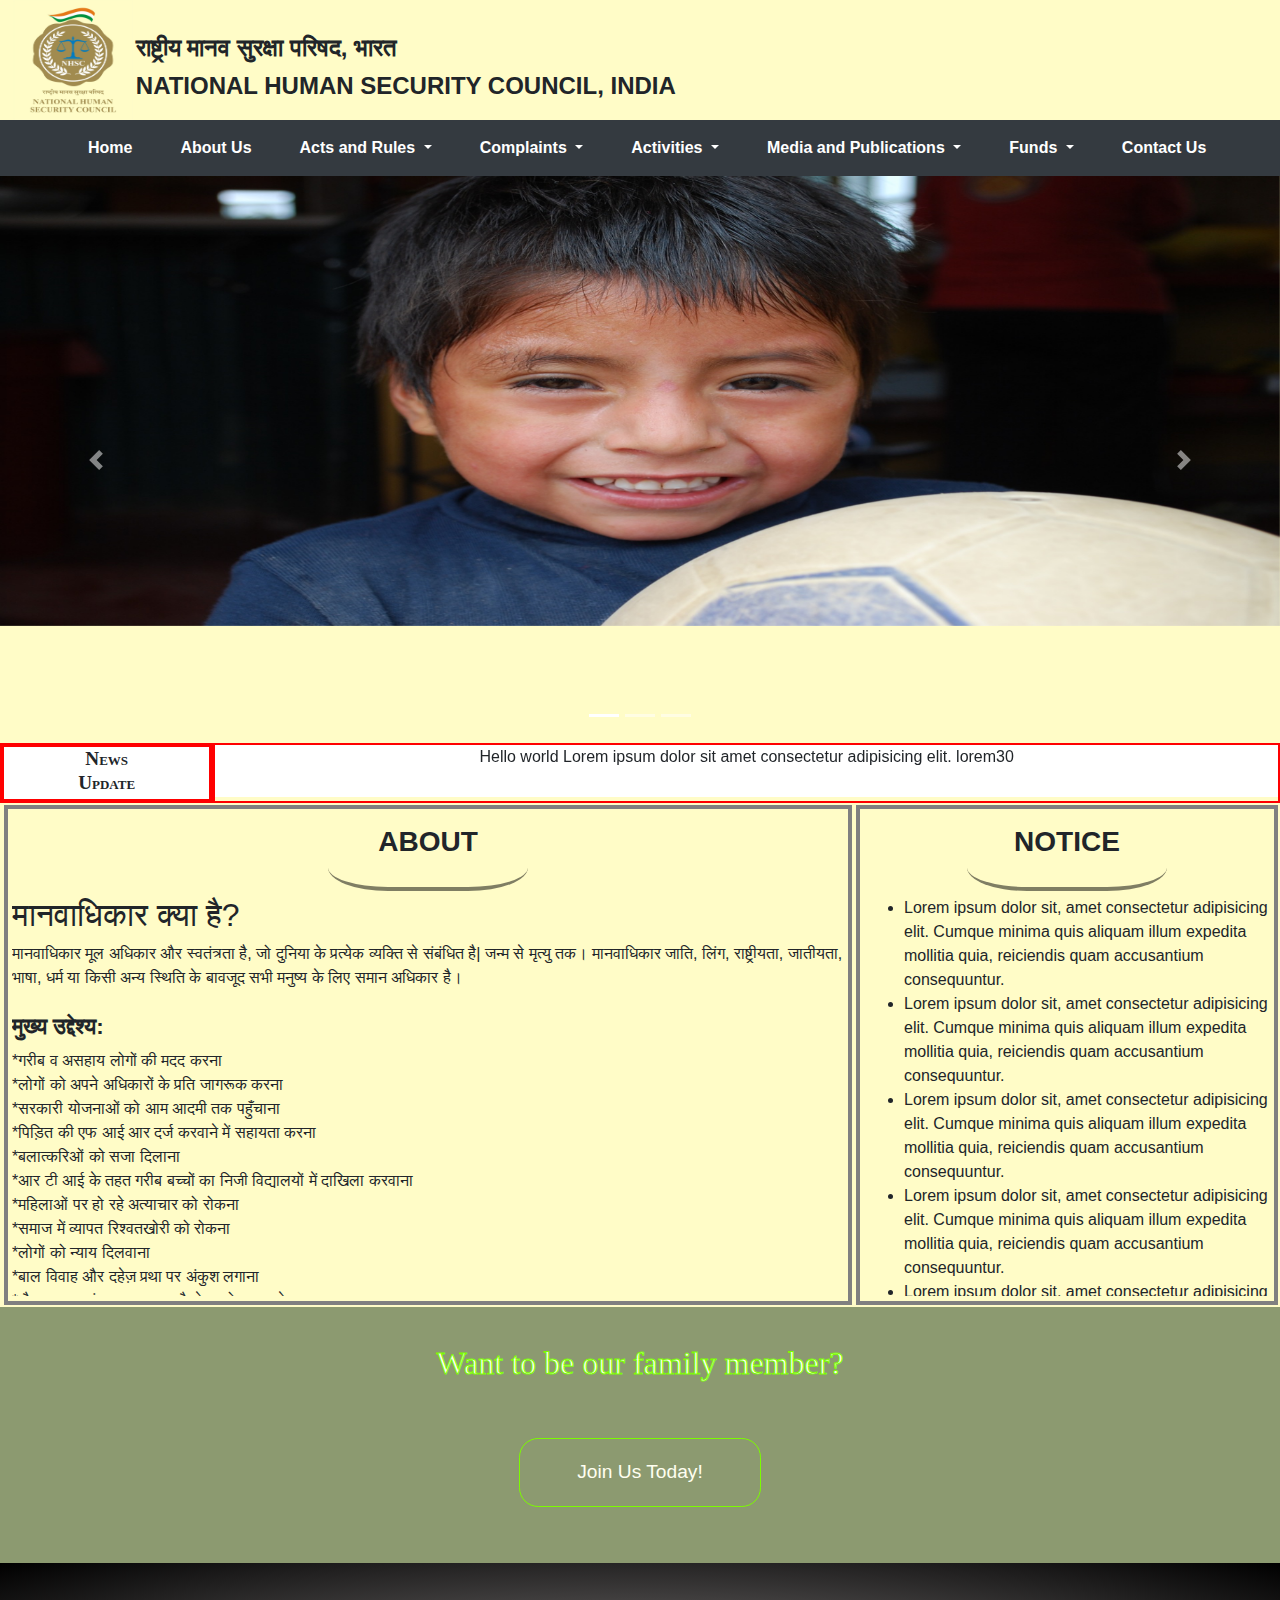
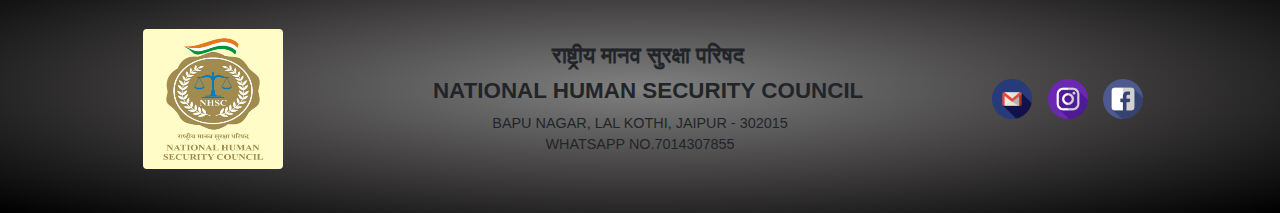
<file: index.html>
<html lang="en">
<head>
    <meta charset="UTF-8">
    <meta name="viewport" content="width=device-width, initial-scale=1.0">
    <title>Home | NHSC</title>
    <link rel="icon" href="pics/logo.png" type="image/png">
    <link rel="stylesheet" href="style.css">
    <link rel="stylesheet" href="pages/HeadFoot.css">
    <link rel="stylesheet" href="https://use.fontawesome.com/releases/v5.5.0/css/all.css" integrity="sha384-B4dIYHKNBt8Bc12p+WXckhzcICo0wtJAoU8YZTY5qE0Id1GSseTk6S+L3BlXeVIU" crossorigin="anonymous">
    <link rel="stylesheet" href="https://stackpath.bootstrapcdn.com/bootstrap/4.4.1/css/bootstrap.min.css" integrity="sha384-Vkoo8x4CGsO3+Hhxv8T/Q5PaXtkKtu6ug5TOeNV6gBiFeWPGFN9MuhOf23Q9Ifjh" crossorigin="anonymous">
    <script src="https://ajax.googleapis.com/ajax/libs/jquery/2.1.3/jquery.min.js"></script>
  </head>
<body style="background-color: rgb(255,252,199)">
  <!-- Header Jumbotron -->
<header class="header">
  <div class="main-heading">
    <img src="./pics/logo.png" height="120px" width="120px" class="main-logo">
    <div class="text">
    <p>राष्ट्रीय मानव सुरक्षा परिषद, भारत</p>
    <p>NATIONAL HUMAN SECURITY COUNCIL, INDIA</p>
    </div>
    </div>
    <div class="side-logo">
    <!-- <img src="../pics/home.png" height="130px" width="150px"> -->
</div>
</header>

<!-- NAVBAR -->
<nav class="navbar navbar-expand-lg navbar-dark bg-dark">
  <!-- <a class="navbar-brand" href="#">NHSC</a> -->
  <!-- <script>
    $('.navbar').load('pages/Navbar.html')
  </script>-->
 <button class="navbar-toggler" type="button" data-toggle="collapse" data-target="#navbarSupportedContent" aria-controls="navbarSupportedContent" aria-expanded="false" aria-label="Toggle navigation">
    <span class="navbar-toggler-icon"></span>
  </button>

  <div class="collapse navbar-collapse" id="navbarSupportedContent">
    <ul style="margin-left: 2em;" class="navbar-nav mr-auto">
      <li class="nav-item active">
        <a class="nav-link" href="./index.html">Home <span class="sr-only">(current)</span></a>
      </li>
      <li class="nav-item">
        <a class="nav-link" href="#notice">About Us</a>
      </li>
      <li class="nav-item dropdown">
        <a class="nav-link dropdown-toggle" href="#" id="navbarDropdown" role="button" data-toggle="dropdown" aria-haspopup="true" aria-expanded="false">
          Acts and Rules
        </a>
        <div class="dropdown-menu" aria-labelledby="navbarDropdown">
          <a class="dropdown-item" href="./pages/human-act-1993.html">Basic Human Rights</a>
          <div class="dropdown-divider"></div>
          <a class="dropdown-item" href="./pages/Regulations.html">NHSC Regulations</a>
        </div>
      </li>
      <li class="nav-item dropdown">
        <a class="nav-link dropdown-toggle" href="#" id="navbarDropdown" role="button" data-toggle="dropdown" aria-haspopup="true" aria-expanded="false">
          Complaints
        </a>
        <div class="dropdown-menu" aria-labelledby="navbarDropdown">
          <a class="dropdown-item" href="./pages/OnlineComplaint.html">How to file an online complaint</a>
          <div class="dropdown-divider"></div>
          <a class="dropdown-item" href="./pages/ComplaintForm.html">File a Complaint</a>
        </div>
      </li>
      <li class="nav-item dropdown">
        <a class="nav-link dropdown-toggle" href="#" id="navbarDropdown" role="button" data-toggle="dropdown" aria-haspopup="true" aria-expanded="false">
          Activities
        </a>
        <div class="dropdown-menu" aria-labelledby="navbarDropdown">
          <a class="dropdown-item" href="./pages/RecentEvents.html">Recent Event</a>
          <div class="dropdown-divider"></div>
          <a class="dropdown-item" href="./pages/AnnualPlan.html">Annual Action Plan</a>
          <div class="dropdown-divider"></div>
          <a class="dropdown-item" href="./pages/Meetings.html">Meetings</a>
        </div>
      </li>
      <li class="nav-item dropdown">
        <a class="nav-link dropdown-toggle" href="#" id="navbarDropdown" role="button" data-toggle="dropdown" aria-haspopup="true" aria-expanded="false">
          Media and Publications
        </a>
        <div class="dropdown-menu" aria-labelledby="navbarDropdown">
          <a class="dropdown-item" href="./pages/AnnualReport.html">Annual Report</a>
          <div class="dropdown-divider"></div>
          <a class="dropdown-item" href="./pages/PressRelease.html">Press Release</a>
        </div>
      </li>
      <li class="nav-item dropdown">
        <a class="nav-link dropdown-toggle" href="#" id="navbarDropdown" role="button" data-toggle="dropdown" aria-haspopup="true" aria-expanded="false">
          Funds
        </a>
        <div class="dropdown-menu" aria-labelledby="navbarDropdown">
          <a class="dropdown-item" href="./pages/InternationalFunds.html">International Fund</a>
          <div class="dropdown-divider"></div>
          <a class="dropdown-item" href="./pages/NationalFunds.html">National Fund</a>
        </div>
      </li>
      <li class="nav-item">
        <a class="nav-link" href="pages/contact.html">Contact Us</a>
      </li>
    </ul>
  </div>
</nav>
<!-- Carousal -->
<div id="carouselExampleIndicators" class="carousel slide" data-ride="carousel" data-interval="2000">
  <ol class="carousel-indicators">
    <li data-target="#carouselExampleIndicators" data-slide-to="0" class="active"></li>
    <li data-target="#carouselExampleIndicators" data-slide-to="1"></li>
    <li data-target="#carouselExampleIndicators" data-slide-to="2"></li>
  </ol>
  <div class="carousel-inner carousel-img">
    <div class="carousel-item active">
      <img class="d-block w-100 img-height" src="pics/child.jpg" alt="First slide">
    </div>
    <div class="carousel-item">
      <img class="d-block w-100 img-height" src="pics/kid.jpg" alt="Second slide">
    </div>
    <div class="carousel-item">
      <img class="d-block w-100 img-height" src="pics/help.jpg" alt="Third slide">
    </div>
  </div>
  <a class="carousel-control-prev" href="#carouselExampleIndicators" role="button" data-slide="prev">
    <span class="carousel-control-prev-icon" aria-hidden="true"></span>
    <span class="sr-only">Previous</span>
  </a>
  <a class="carousel-control-next" href="#carouselExampleIndicators" role="button" data-slide="next">
    <span class="carousel-control-next-icon" aria-hidden="true"></span>
    <span class="sr-only">Next</span>
  </a>
</div>

<!-- News Carasoul -->
<div class="row row-news no-gutters">
  <div class="col-2">
      <p class="news-brand">News<br>Update</p>
  </div>
  <div class="col-10">
      <div id="carouselExampleControls" class="carousel slide" data-ride="carousel">
          <div class="carousel-inner">
            <div class="carousel-item active">
              <p class="news-content">Hello world Lorem ipsum dolor sit amet consectetur adipisicing elit. lorem30</p>
            </div>
            <div class="carousel-item">
              <p class="news-content">Hello world</p>
            </div>
            <div class="carousel-item">
              <p class="news-content">Hello world</p>
            </div>
          </div>
          <a class="carousel-control-prev control-css" href="#carouselExampleControls" role="button" data-slide="prev">
            <span class="carousel-control-prev-icon" aria-hidden="true"></span>
            <span class="sr-only">Previous</span>
          </a>
          <a class="carousel-control-next control-css" href="#carouselExampleControls" role="button" data-slide="next">
            <span class="carousel-control-next-icon" aria-hidden="true"></span>
            <span class="sr-only">Next</span>
          </a>
        </div>
  </div>
</div>
<!-- NOTICE -->

<div class="wrapper">
  <div id="notice" class="notice borderBox"><h1 class="h-curve" style="width:200px;">about</h1><div class="scrollable"> <h2>मानवाधिकार क्या है?</h2>
    मानवाधिकार मूल अधिकार और स्वतंत्रता है, जो दुनिया के प्रत्येक व्यक्ति से संबंधित है|
    जन्म से मृत्यु तक।
    मानवाधिकार जाति, लिंग, राष्ट्रीयता, जातीयता, भाषा, धर्म या किसी अन्य स्थिति के बावजूद सभी मनुष्य के लिए समान अधिकार है।
    <br><br><h3 style="font-weight: bolder; margin-left: 0em">मुख्य उद्देश्य:</h3>
    *गरीब व असहाय लोगों की मदद करना<br>
    *लोगों को अपने अधिकारों के प्रति जागरूक करना<br>
    *सरकारी योजनाओं को आम आदमी तक पहुँचाना<br>
    *पिड़ित की एफ आई आर दर्ज करवाने में सहायता करना<br>
    *बलात्करिओं को सजा दिलाना<br>
    *आर टी आई के तहत गरीब बच्चों का निजी विद्यालयों में दाखिला करवाना<br>
    *महिलाओं पर हो रहे अत्याचार को रोकना<br>
    *समाज में व्यापत रिश्वतखोरी को रोकना<br>
    *लोगों को न्याय दिलवाना<br>
    *बाल विवाह और दहेज़ प्रथा पर अंकुश लगाना<br>
    *गौ हत्या पर अंकुश लगाना व गौ सेवा को बढ़ावा देना<br>
    *यातायात नियमों की पालना करना व लोगों को समझाना<br></div></div>
  <div class="notice borderBox"><h1 class="h-curve" style="width:200px;">notice</h1><div class="scrollable">
    <ul class="fa-ul">
      <li><span class="fa-li"><i class="far fa-hand-point-right fa-lg"></i></span>Lorem ipsum dolor sit, amet consectetur adipisicing elit. Cumque minima quis aliquam illum expedita mollitia quia, reiciendis quam accusantium consequuntur.</li>
      <li><span class="fa-li"><i class="far fa-hand-point-right fa-lg"></i></span>Lorem ipsum dolor sit, amet consectetur adipisicing elit. Cumque minima quis aliquam illum expedita mollitia quia, reiciendis quam accusantium consequuntur.</li>
      <li><span class="fa-li"><i class="far fa-hand-point-right fa-lg"></i></span>Lorem ipsum dolor sit, amet consectetur adipisicing elit. Cumque minima quis aliquam illum expedita mollitia quia, reiciendis quam accusantium consequuntur.</li>
      <li><span class="fa-li"><i class="far fa-hand-point-right fa-lg"></i></span>Lorem ipsum dolor sit, amet consectetur adipisicing elit. Cumque minima quis aliquam illum expedita mollitia quia, reiciendis quam accusantium consequuntur.</li>
      <li><span class="fa-li"><i class="far fa-hand-point-right fa-lg"></i></span>Lorem ipsum dolor sit, amet consectetur adipisicing elit. Cumque minima quis aliquam illum expedita mollitia quia, reiciendis quam accusantium consequuntur.</li>
      <li><span class="fa-li"><i class="far fa-hand-point-right fa-lg"></i></span>Lorem ipsum dolor sit, amet consectetur adipisicing elit. Cumque minima quis aliquam illum expedita mollitia quia, reiciendis quam accusantium consequuntur.</li>
      <li><span class="fa-li"><i class="far fa-hand-point-right fa-lg"></i></span>Lorem ipsum dolor sit, amet consectetur adipisicing elit. Cumque minima quis aliquam illum expedita mollitia quia, reiciendis quam accusantium consequuntur.</li>
    </ul>
  </div></div>
</div>
<div class="want-to-join">
  <p>Want to be our family member?</p>
  <a href="./pages/JoiningForm.html">Join Us Today!</a>
</div>

<!-- FOOTER -->
<div class="jumbotron jumbotron-fluid jumbo-grad">
  <!-- <script>
    $('.jumbo-grad').load('pages/Footer.html')
  </script> -->
  <div class="container">
    <div class="row align-items-center" height="50px">
      <div class="col-sm-12 col-xs-12 col-md-3 col-lg-3">
        <img id="footer-img" src=" ./pics/logo.png" height="140px" width="140px" class="rounded">
      </div>
      <div class="custom-size col-sm-12 col-xs-12 col-md-8 col-lg-6">
        <p>
          <h3 class="display-4">राष्ट्रीय मानव सुरक्षा परिषद</h3>
          <h3 class="display-4">NATIONAL HUMAN SECURITY COUNCIL</h3>
          <p class="lead" style="font-size: .9em; font-weight: 500;">BAPU NAGAR, LAL KOTHI, JAIPUR - 302015 <br> WHATSAPP NO.7014307855</p>
        </p>
      </div>
      <div class="col-sm-12 col-xs-12 col-md-1 col-lg-3">
        <p class="lead footer-lead" style="padding: 0%; margin: 0%;"><a href="https://www.nhsc997@gmail.com"><img class="footer-icon" src="./icons/gmail.png" alt="nhsc@gmail.com"/></a>
          <a href="https://www.instagram.com/nhsc_team/"><img class="footer-icon" src=" ./icons/instagram.png" alt="nhsc_team" /></a>
          <a href="https://www.facebook.com/Bmnspteamjaipur"><img class="footer-icon" src=" ./icons/facebook.png" alt="Nhsc_Jaipur" /></a>
        </p>
      </div>
    </div>
</div>
</div>
      <script src="https://code.jquery.com/jquery-3.4.1.slim.min.js" integrity="sha384-J6qa4849blE2+poT4WnyKhv5vZF5SrPo0iEjwBvKU7imGFAV0wwj1yYfoRSJoZ+n" crossorigin="anonymous"></script>
      <script src="https://cdn.jsdelivr.net/npm/popper.js@1.16.0/dist/umd/popper.min.js" integrity="sha384-Q6E9RHvbIyZFJoft+2mJbHaEWldlvI9IOYy5n3zV9zzTtmI3UksdQRVvoxMfooAo" crossorigin="anonymous"></script>
      <script src="https://stackpath.bootstrapcdn.com/bootstrap/4.4.1/js/bootstrap.min.js" integrity="sha384-wfSDF2E50Y2D1uUdj0O3uMBJnjuUD4Ih7YwaYd1iqfktj0Uod8GCExl3Og8ifwB6" crossorigin="anonymous"></script>  
    </body>
</html>
</file>
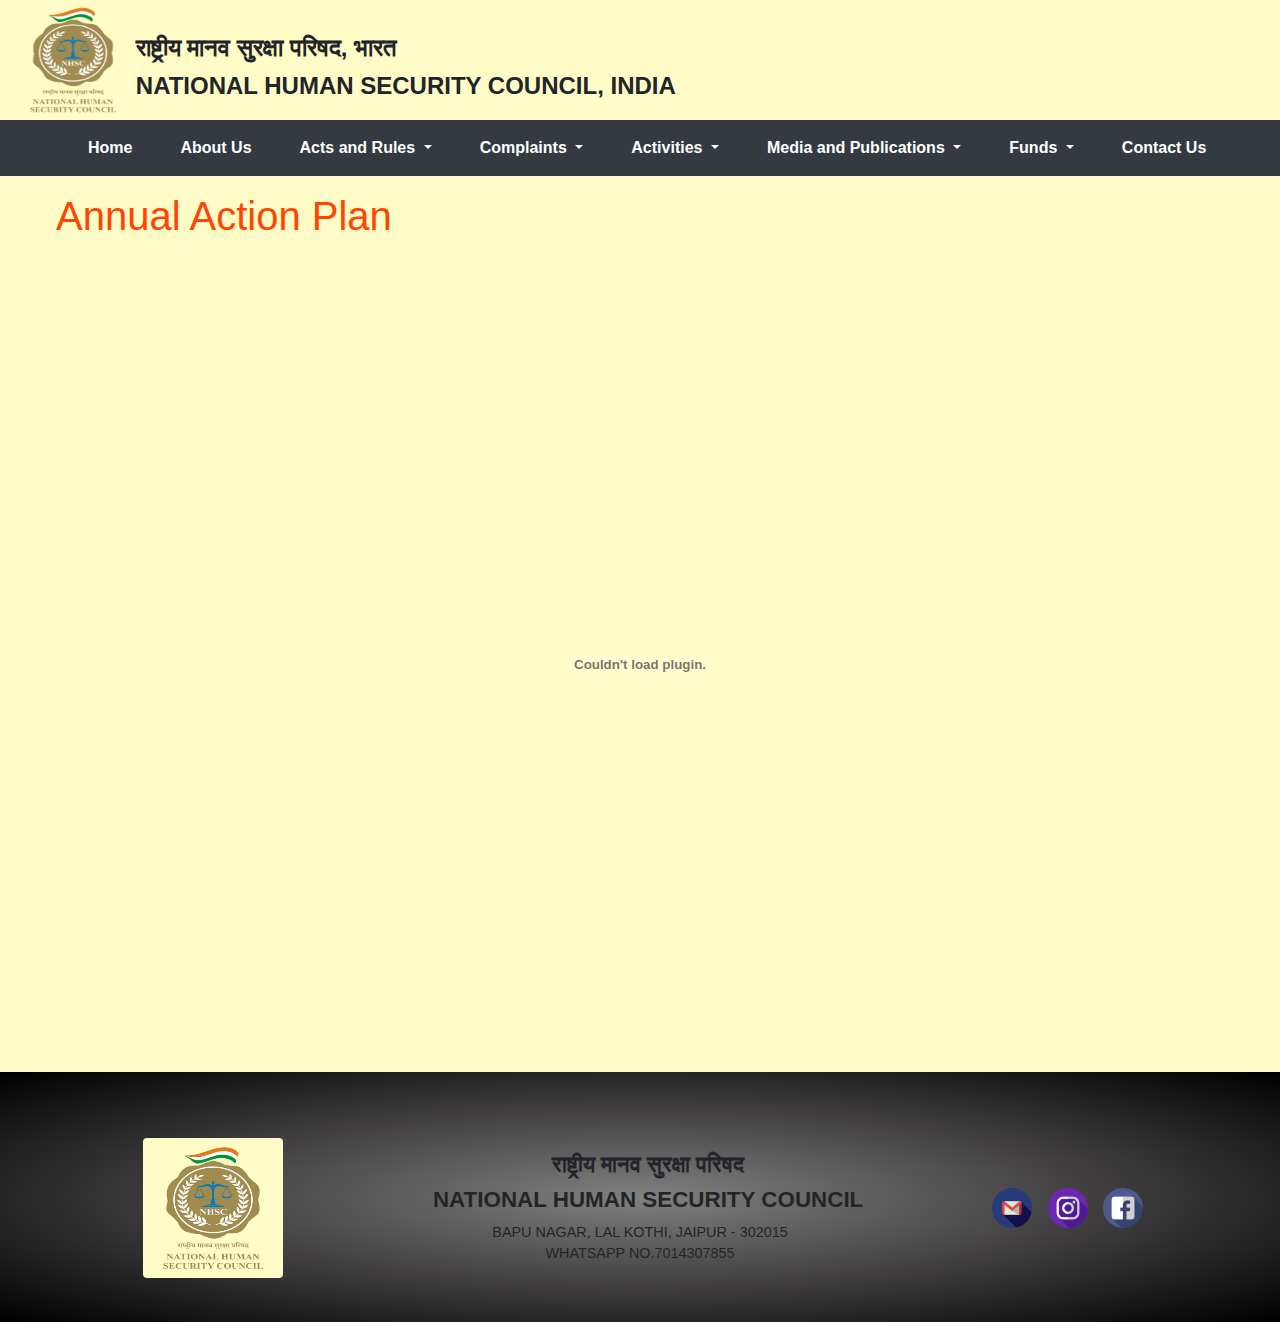
<file: pages/AnnualPlan.html>
<html lang="en">
<head>
    <meta charset="UTF-8">
    <meta name="viewport" content="width=device-width, initial-scale=1.0">
    <title>Annual Action Plan | NHSC</title>
    <link rel="icon" href=" ../pics/logo.png" type="image/png">
    <link rel="stylesheet" href="HeadFoot.css">
    <link rel="stylesheet" href="contact.css">
    <link rel="stylesheet" href="https://stackpath.bootstrapcdn.com/bootstrap/4.4.1/css/bootstrap.min.css" integrity="sha384-Vkoo8x4CGsO3+Hhxv8T/Q5PaXtkKtu6ug5TOeNV6gBiFeWPGFN9MuhOf23Q9Ifjh" crossorigin="anonymous">
    <script src="https://ajax.googleapis.com/ajax/libs/jquery/2.1.3/jquery.min.js"></script>
    <style>
        .annual-plan .heading {
            margin-left: .5em;
            padding: 1em 3em;
        }

        .annual-plan .heading h1 {
            color: orangered;
        }
        .container {
            margin-top: 0em;
            margin-bottom: 0.5em;
        }
    </style>
</head>
<body style="background-color: rgb(255,252,199)">
    <header class="header">
    <script>
        $('.header').load('./Header.html')
    </script>
    </header>
    <nav class="navbar navbar-expand-lg navbar-dark bg-dark">
        <!-- <a class="navbar-brand" href="#">NHSC</a> -->
        <script>
        $('.navbar').load('./Navbar.html')  
        </script>
    </nav>
    <div class="annual-plan">
        <div class="heading">
            <h1>Annual Action Plan</h1>
        </div>
    </div>
    <div class="container">
        <embed src="#" type="application/pdf" width="100%" height="800px"></embed>
    </div>
    <div class="jumbotron jumbotron-fluid jumbo-grad">
        <script>
          $('.jumbo-grad').load('./Footer.html')  
        </script>
    </div>
</body>
<script src="https://code.jquery.com/jquery-3.4.1.slim.min.js" integrity="sha384-J6qa4849blE2+poT4WnyKhv5vZF5SrPo0iEjwBvKU7imGFAV0wwj1yYfoRSJoZ+n" crossorigin="anonymous"></script>
<script src="https://cdn.jsdelivr.net/npm/popper.js@1.16.0/dist/umd/popper.min.js" integrity="sha384-Q6E9RHvbIyZFJoft+2mJbHaEWldlvI9IOYy5n3zV9zzTtmI3UksdQRVvoxMfooAo" crossorigin="anonymous"></script>
<script src="https://stackpath.bootstrapcdn.com/bootstrap/4.4.1/js/bootstrap.min.js" integrity="sha384-wfSDF2E50Y2D1uUdj0O3uMBJnjuUD4Ih7YwaYd1iqfktj0Uod8GCExl3Og8ifwB6" crossorigin="anonymous"></script>  
</html>
</file>
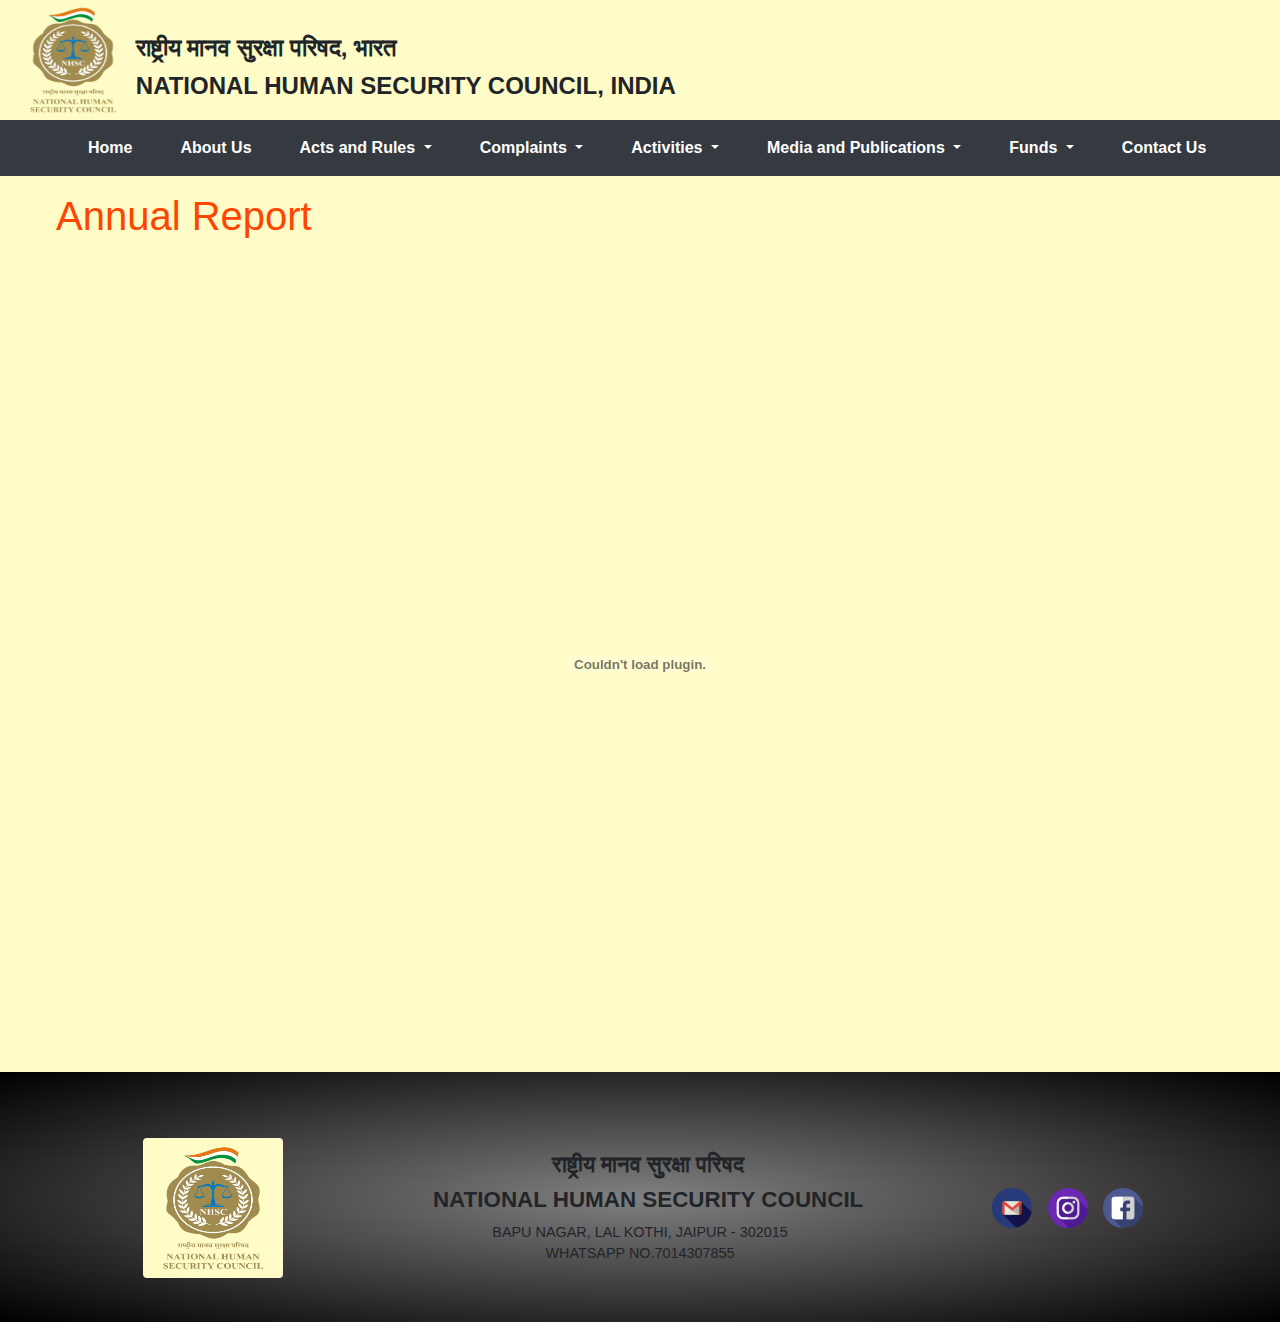
<file: pages/AnnualReport.html>
<html lang="en">
<head>
    <meta charset="UTF-8">
    <meta name="viewport" content="width=device-width, initial-scale=1.0">
    <title>Annual Report | NHSC</title>
    <link rel="icon" href=" ../pics/logo.png" type="image/png">
    <link rel="stylesheet" href="HeadFoot.css">
    <link rel="stylesheet" href="contact.css">
    <link rel="stylesheet" href="https://stackpath.bootstrapcdn.com/bootstrap/4.4.1/css/bootstrap.min.css" integrity="sha384-Vkoo8x4CGsO3+Hhxv8T/Q5PaXtkKtu6ug5TOeNV6gBiFeWPGFN9MuhOf23Q9Ifjh" crossorigin="anonymous">
    <script src="https://ajax.googleapis.com/ajax/libs/jquery/2.1.3/jquery.min.js"></script>
    <style>
        .annual-report .heading {
            margin-left: .5em;
            padding: 1em 3em;
        }

        .annual-report .heading h1 {
            color: orangered;
        }
        .container {
            margin-top: 0em;
            margin-bottom: 0.5em;
        }
    </style>
</head>
<body style="background-color: rgb(255,252,199)">
    <header class="header">
    <script>
        $('.header').load('./Header.html')
    </script>
    </header>
    <nav class="navbar navbar-expand-lg navbar-dark bg-dark">
        <!-- <a class="navbar-brand" href="#">NHSC</a> -->
        <script>
        $('.navbar').load('./Navbar.html')  
        </script>
    </nav>
    <div class="annual-report">
        <div class="heading">
            <h1>Annual Report</h1>
        </div>
    </div>
    <div class="container">
        <embed src="#" type="application/pdf" width="100%" height="800px"></embed>
    </div>
    <div class="jumbotron jumbotron-fluid jumbo-grad">
        <script>
          $('.jumbo-grad').load('./Footer.html')  
        </script>
    </div>
</body>
<script src="https://code.jquery.com/jquery-3.4.1.slim.min.js" integrity="sha384-J6qa4849blE2+poT4WnyKhv5vZF5SrPo0iEjwBvKU7imGFAV0wwj1yYfoRSJoZ+n" crossorigin="anonymous"></script>
<script src="https://cdn.jsdelivr.net/npm/popper.js@1.16.0/dist/umd/popper.min.js" integrity="sha384-Q6E9RHvbIyZFJoft+2mJbHaEWldlvI9IOYy5n3zV9zzTtmI3UksdQRVvoxMfooAo" crossorigin="anonymous"></script>
<script src="https://stackpath.bootstrapcdn.com/bootstrap/4.4.1/js/bootstrap.min.js" integrity="sha384-wfSDF2E50Y2D1uUdj0O3uMBJnjuUD4Ih7YwaYd1iqfktj0Uod8GCExl3Og8ifwB6" crossorigin="anonymous"></script>  
</html>
</file>
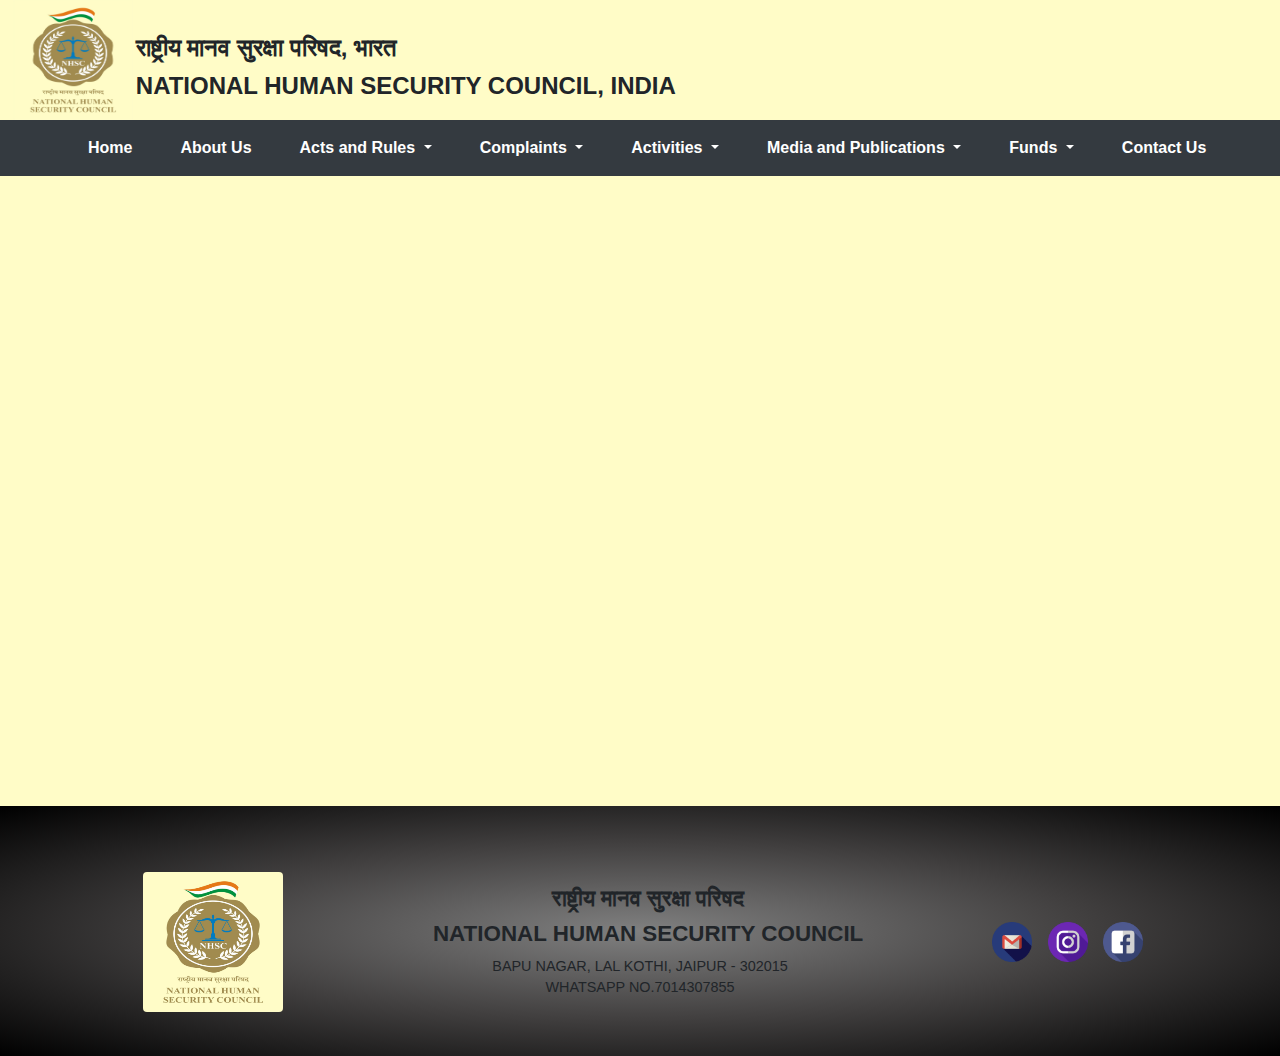
<file: pages/ComplaintForm.html>
<html lang="en">
<head>
    <meta charset="UTF-8">
    <meta name="viewport" content="width=device-width, initial-scale=1.0">
    <title>Complain Form | NHSC</title>
    <link rel="icon" href=" ../pics/logo.png" type="image/png">
    <link rel="stylesheet" href="HeadFoot.css">
    <link rel="stylesheet" href="contact.css">
    <link rel="stylesheet" href="https://stackpath.bootstrapcdn.com/bootstrap/4.4.1/css/bootstrap.min.css" integrity="sha384-Vkoo8x4CGsO3+Hhxv8T/Q5PaXtkKtu6ug5TOeNV6gBiFeWPGFN9MuhOf23Q9Ifjh" crossorigin="anonymous">
    <script src="https://ajax.googleapis.com/ajax/libs/jquery/2.1.3/jquery.min.js"></script>
    <style>
        * {
            box-sizing: border-box;
        }

        button[data-target="#myModal"] {
            transform-origin: 50% 50%;
            transform: translateX(0);
            animation: slide 1.5s 1;
            padding: 1rem 3rem;
            font-size: 1.2rem;
        }

        input[type="submit"] {
            margin: 0 auto;
        }

        input[placeholder="Subject ..."] {
            width: 30%;
            transition: width .5s;
        }

        input[placeholder="Subject ..."]:focus {
            width: 100%;
        }

        label {
            color: rgb(81, 255, 0);
            font-weight: 500;
        }

        textarea {
            height: 10rem!important;
        }

        .modal-title {
            width: 100%;
            font-weight: 700;
            text-align: center;
            color: orangered;
            padding: .25em;
            border-bottom: .2em solid orangered;
        }

        .modal-body .row:nth-last-child(1) {
            margin: 0em;
            padding: 1em;
            box-sizing: border-box;
            border: 2px solid #ccc;
        }

        .modal-content-dark {
            background-color: #123e;
        }

        .modal .row {
            margin: .5em .2em;
        }

        .complaint-grid {
            height: 50vh;
            text-align: center;
            background-image: url(https://picsum.photos/0/800/?blur=2);
        }

        .complaint-grid p {
            font-size: 2em;
            font-style: italic;
            opacity: 0;
            font-weight: 500;
            -webkit-text-fill-color: black;
            -webkit-text-stroke-color: ivory;
            -webkit-text-stroke-width: 1px;
            animation: fade-in 1s ease-in-out 100ms 1  forwards;
        }

        .complaint-grid h1 {
            font-weight: bolder;
            -webkit-text-fill-color: ivory;
            -webkit-text-stroke-color: black;
            -webkit-text-stroke-width: 1px;
            opacity: 0;
            animation: fade-in 1s ease-in-out 1100ms 1  forwards;
        }

        .animateBtn {
            opacity: 0;
            visibility: hidden;
            animation: appear 1s ease-in-out 2100ms 1  forwards;
        }

        @keyframes fade-in {
            from {
                transform: translateX(-50%);
            }            
            to {
                opacity: 1;
                transform: translateX(0);
            }
        }

        @keyframes appear {
            from {
                opacity: 0;
                visibility: hidden;
            }            
            to{
                opacity: 1;
                visibility: visible;
            }
        }
    </style>

</head>
<body style="background-color: rgb(255,252,199)">
<header class="header">
  <script>
    $('.header').load('./Header.html')
  </script>
</header>
<nav class="navbar navbar-expand-lg navbar-dark bg-dark">
    <!-- <a class="navbar-brand" href="#">NHSC</a> -->
    <script>
      $('.navbar').load('./Navbar.html')  
    </script>
</nav>
    <div class="modal fade" id="complaintForm">
        <div class="modal-dialog modal-lg">
            <div class="modal-content">
                <form action="#" class="needs-validation" novalidate>
                    <div class="modal-header">
                        <h4 class="modal-title">Complaint Form</h4>                
                        <button type="button" class="close" data-dismiss="modal">&times;</button>
                    </div>
                    <div class="modal-body">
                        <div class="row">
                            <div class="col-lg-6">
                                <label for="FirstName">First Name: </label>
                                <input class='form-control' type="text" placeholder="first-name" required />
                            </div>
                            <div class="col-lg-6">
                                <label for="LastName">Last Name: </label>
                                <input class='form-control' type="text" placeholder="last-name" required />
                            </div>
                        </div>
                        <div class="row">
                            <div class="col-lg-6">
                                <label for="mobileNumber">Mob no.</label>
                                <input class='form-control' type="tel" pattern="[0-9]{10}" maxlength="10" required />
                            </div>
                            <div class="col-lg-6">
                                <label for="email">Email Address</label>
                                <input class='form-control' type="email" placeholder="xyz@abc.com" required />
                            </div>
                        </div>
                        <div class="row">
                            <div class="col-lg-6">
                                <label for="Gender">Gender: </label>
                                <select class="form-control" name="Gendre" id="gender">
                                    <option value="Male">Male</option>
                                    <option value="Female">Female</option>
                                    <option value="other">Other</option>
                                </select>
                            </div>
                            <div class="col-lg-6">
                                <label for="culprit-full-name">Against: </label>
                                <input class='form-control' type="text" placeholder="Name of Organization/Offender" required />
                            </div>
                        </div>
                        <div class="row">
                            <div class="col">
                                <label for="Subject">Subject</label>
                                <input class='form-control' id="subject" type="text" placeholder="Subject ..." required>
                            </div>
                        </div>
                        <div class="row">
                            <div class="col">
                                <label for="Complaint">Complaint</label>
                                <textarea class='form-control' required></textarea required>
                            </div>
                        </div>
                        <div class="row">
                            <div class="col">
                                <div class="reCaptcha">
                                    <label for="recaptcha">reCaptcha goes here!</label>
                                </div>
                            </div>
                        </div>
                    </div>
                    <div class="modal-footer">
                        <input type="submit" value="Submit Compliant" class="btn btn-success">
                        <!-- <button type="button" class="btn btn-primary dark-theme">
                            Dark Theme
                        </button> -->
                    </div>
                </form>
            </div>
        </div>
    </div>
    <div class="complaint-grid" style="padding-top: 9rem; height: 70vh;">
        <p>Have a Complaint?<br><h1>We are here for you!</h1></p>
        <button type="button" class="btn btn-primary animateBtn" data-toggle="modal" data-target="#complaintForm">
            Complaint Form
        </button>
    </div>
    <div class="jumbotron jumbotron-fluid jumbo-grad">
        <script>
          $('.jumbo-grad').load('./Footer.html')  
        </script>
    </div>
    <!-- <script>
        $(".dark-theme").click(()=>{
            $(".modal-content").toggleClass("modal-content-dark");
        });
    </script> -->
</body>
<script src="../js/formValidation.js"></script>
<script src="https://code.jquery.com/jquery-3.4.1.slim.min.js" integrity="sha384-J6qa4849blE2+poT4WnyKhv5vZF5SrPo0iEjwBvKU7imGFAV0wwj1yYfoRSJoZ+n" crossorigin="anonymous"></script>
<script src="https://cdn.jsdelivr.net/npm/popper.js@1.16.0/dist/umd/popper.min.js" integrity="sha384-Q6E9RHvbIyZFJoft+2mJbHaEWldlvI9IOYy5n3zV9zzTtmI3UksdQRVvoxMfooAo" crossorigin="anonymous"></script>
<script src="https://stackpath.bootstrapcdn.com/bootstrap/4.4.1/js/bootstrap.min.js" integrity="sha384-wfSDF2E50Y2D1uUdj0O3uMBJnjuUD4Ih7YwaYd1iqfktj0Uod8GCExl3Og8ifwB6" crossorigin="anonymous"></script>  
</html>
</file>
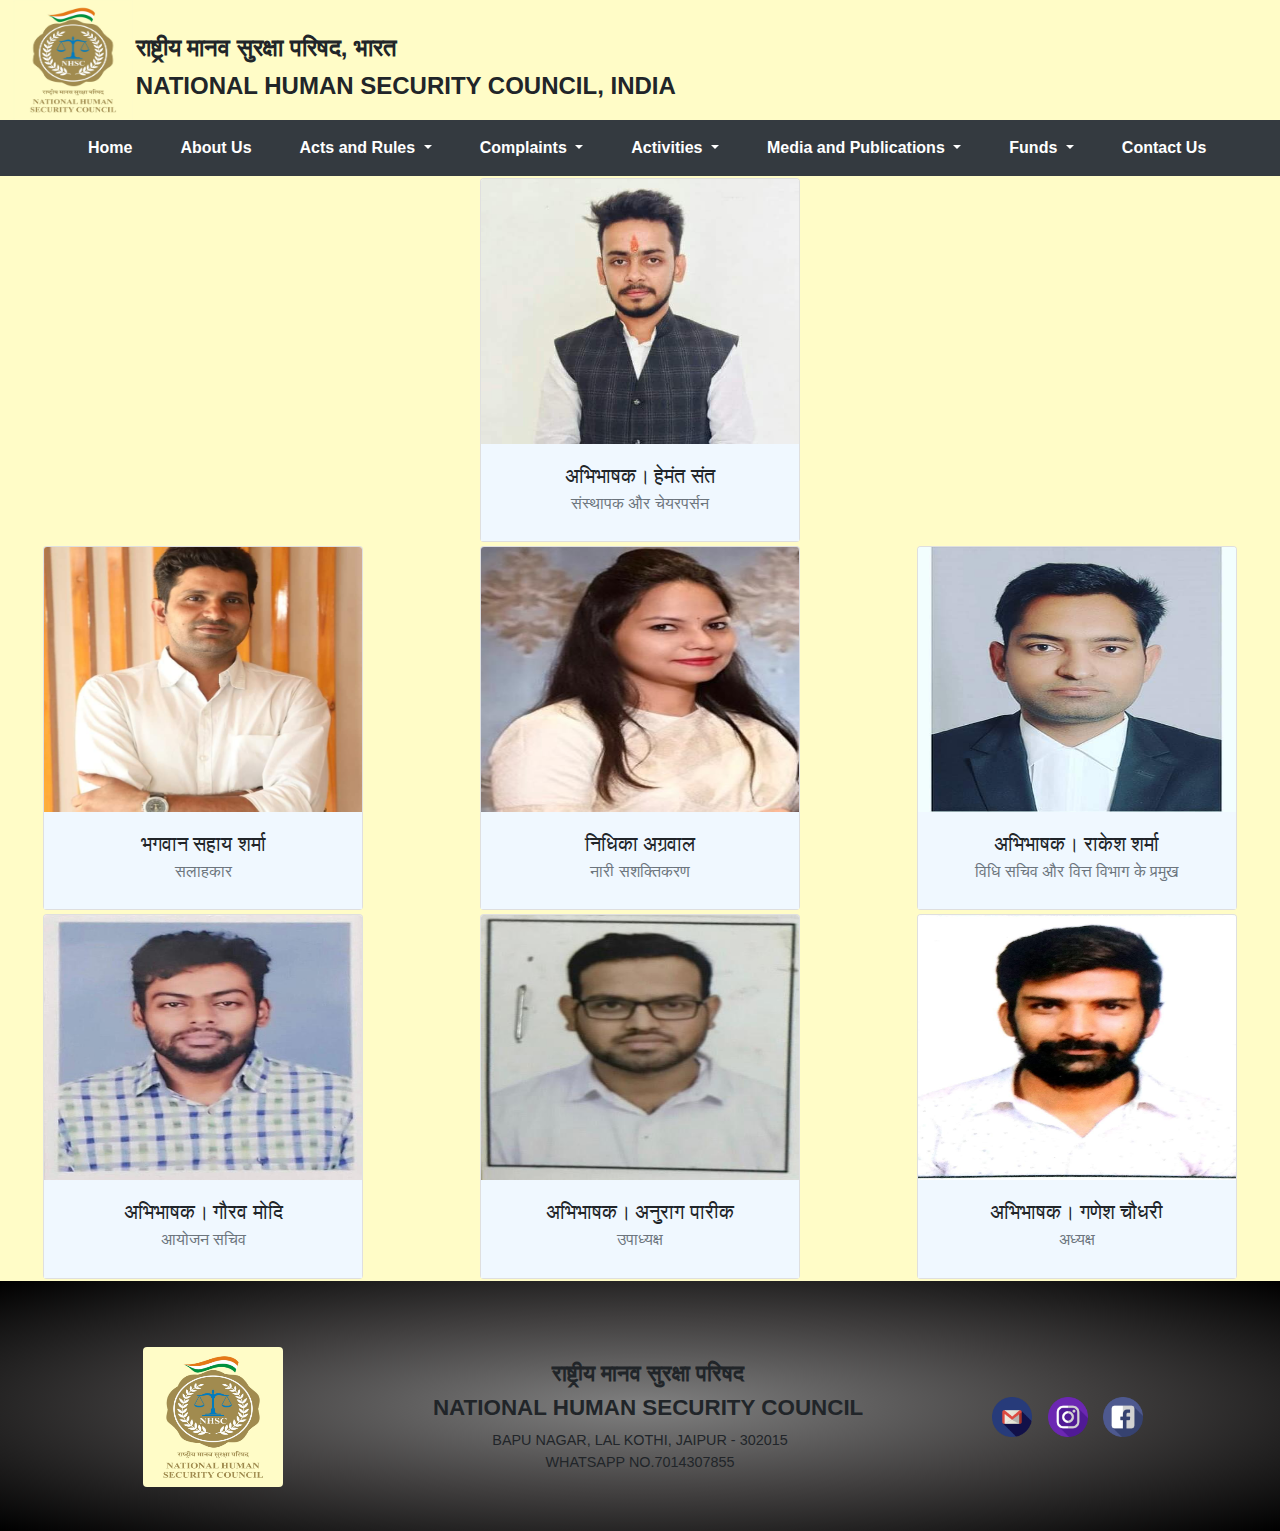
<file: pages/contact.html>
<html lang="en">
<head>
    <meta charset="UTF-8">
    <meta name="viewport" content="width=device-width, initial-scale=1.0">
    <title>Contact Us | NHSC</title>
    <link rel="icon" href=" ../pics/logo.png" type="image/png">
    <link rel="stylesheet" href="HeadFoot.css">
    <link rel="stylesheet" href="contact.css">
    <link rel="stylesheet" href="https://stackpath.bootstrapcdn.com/bootstrap/4.4.1/css/bootstrap.min.css" integrity="sha384-Vkoo8x4CGsO3+Hhxv8T/Q5PaXtkKtu6ug5TOeNV6gBiFeWPGFN9MuhOf23Q9Ifjh" crossorigin="anonymous">
    <script src="https://ajax.googleapis.com/ajax/libs/jquery/2.1.3/jquery.min.js"></script>
  </head>
<body style="background-color: rgb(255,252,199)">
<header class="header">
  <script>
    $('.header').load('./Header.html')  
  </script>
</header>

<!-- NAVBAR -->
<nav class="navbar navbar-expand-lg navbar-dark bg-dark">
  <!-- <a class="navbar-brand" href="#">NHSC</a> -->
  <script>
    $('.navbar').load('./Navbar.html')  
  </script>
</nav>
<!-- Contact Cards -->
<div class="row justify-content-center">
    <div class="col-xs-12 col-sm-12 col-md-4 col-lg-4 text-center">
        <div class="card card-custom">
            <img src="../people/Hemant Sant.jpeg" class="card-img-top" alt="...">
            <div class="card-body">
              <h5 class="card-title">अभिभाषक। हेमंत संत</h5>
              <h6 class="card-subtitle mb-2 text-muted">
                संस्थापक और चेयरपर्सन</h6>
              <p class="card-text"></p>
            </div>
          </div>
    </div>
  </div>
  <div class="row justify-content-center">
    <div class="col-xs-12 col-sm-12 col-md-4 col-lg-4 text-center">
        <div class="card card-custom">
            <img src="../people/Bhagwaan Sahay Sharma.jpeg" class="card-img-top" alt="...">
            <div class="card-body">
              <h5 class="card-title">भगवान सहाय शर्मा</h5>
              <h6 class="card-subtitle mb-2 text-muted">सलाहकार</h6>
              <p class="card-text"></p>
            </div>
          </div>
    </div>
    <div class="col-xs-12 col-sm-12 col-md-4 col-lg-4 text-center">
        <div class="card card-custom">
          <img src=" ../people/Nidhika Aggrawal.jpeg" class="card-img-top" alt="...">
            <div class="card-body">
              <h5 class="card-title">निधिका अग्रवाल </h5>
              <h6 class="card-subtitle mb-2 text-muted">नारी सशक्तिकरण</h6>
              <p class="card-text"></p>
            </div>
          </div>
    </div>
    <div class="col-xs-12 col-sm-12 col-md-4 col-lg-4 text-center">
      <div class="card card-custom">
          <img src="../people/Rakesh Sharma.jpeg" class="card-img-top" alt="...">
          <div class="card-body">
            <h5 class="card-title">अभिभाषक। राकेश शर्मा</h5>
            <h6 class="card-subtitle mb-2 text-muted">विधि सचिव और वित्त विभाग के प्रमुख</h6>
            <p class="card-text"></p>
          </div>
        </div>
  </div>
  <div class="col-xs-12 col-sm-12 col-md-4 col-lg-4 text-center">
    <div class="card card-custom">
        <img src="../people/Gaurav Modi.jpeg" class="card-img-top" alt="...">
        <div class="card-body">
          <h5 class="card-title">अभिभाषक। गौरव मोदि</h5>
          <h6 class="card-subtitle mb-2 text-muted">आयोजन सचिव</h6>
          <p class="card-text"></p>
        </div>
      </div>
</div>
<div class="col-xs-12 col-sm-12 col-md-4 col-lg-4 text-center">
  <div class="card card-custom">
      <img src="../people/Anurag Pareek.jpeg" class="card-img-top" alt="...">
      <div class="card-body">
        <h5 class="card-title">अभिभाषक। अनुराग पारीक</h5>
        <h6 class="card-subtitle mb-2 text-muted">उपाध्यक्ष</h6>
        <p class="card-text"></p>
      </div>
    </div>
</div>
<div class="col-xs-12 col-sm-12 col-md-4 col-lg-4 text-center">
        <div class="card card-custom">
            <img src="../people/Ganesh Choudhary.jpeg" class="card-img-top" alt="...">
            <div class="card-body">
              <h5 class="card-title">अभिभाषक। गणेश चौधरी</h5>
              <h6 class="card-subtitle mb-2 text-muted">अध्यक्ष</h6>
              <p class="card-text"></p>
            </div>
          </div>
    </div>
</div>
<!-- FOOTER -->
<div class="jumbotron jumbotron-fluid jumbo-grad">
  <script>
    $('.jumbo-grad').load('./Footer.html')  
  </script>
  </div>
        <script src="https://code.jquery.com/jquery-3.4.1.slim.min.js" integrity="sha384-J6qa4849blE2+poT4WnyKhv5vZF5SrPo0iEjwBvKU7imGFAV0wwj1yYfoRSJoZ+n" crossorigin="anonymous"></script>
        <script src="https://cdn.jsdelivr.net/npm/popper.js@1.16.0/dist/umd/popper.min.js" integrity="sha384-Q6E9RHvbIyZFJoft+2mJbHaEWldlvI9IOYy5n3zV9zzTtmI3UksdQRVvoxMfooAo" crossorigin="anonymous"></script>
        <script src="https://stackpath.bootstrapcdn.com/bootstrap/4.4.1/js/bootstrap.min.js" integrity="sha384-wfSDF2E50Y2D1uUdj0O3uMBJnjuUD4Ih7YwaYd1iqfktj0Uod8GCExl3Og8ifwB6" crossorigin="anonymous"></script>  
  </body>
</html>
</file>
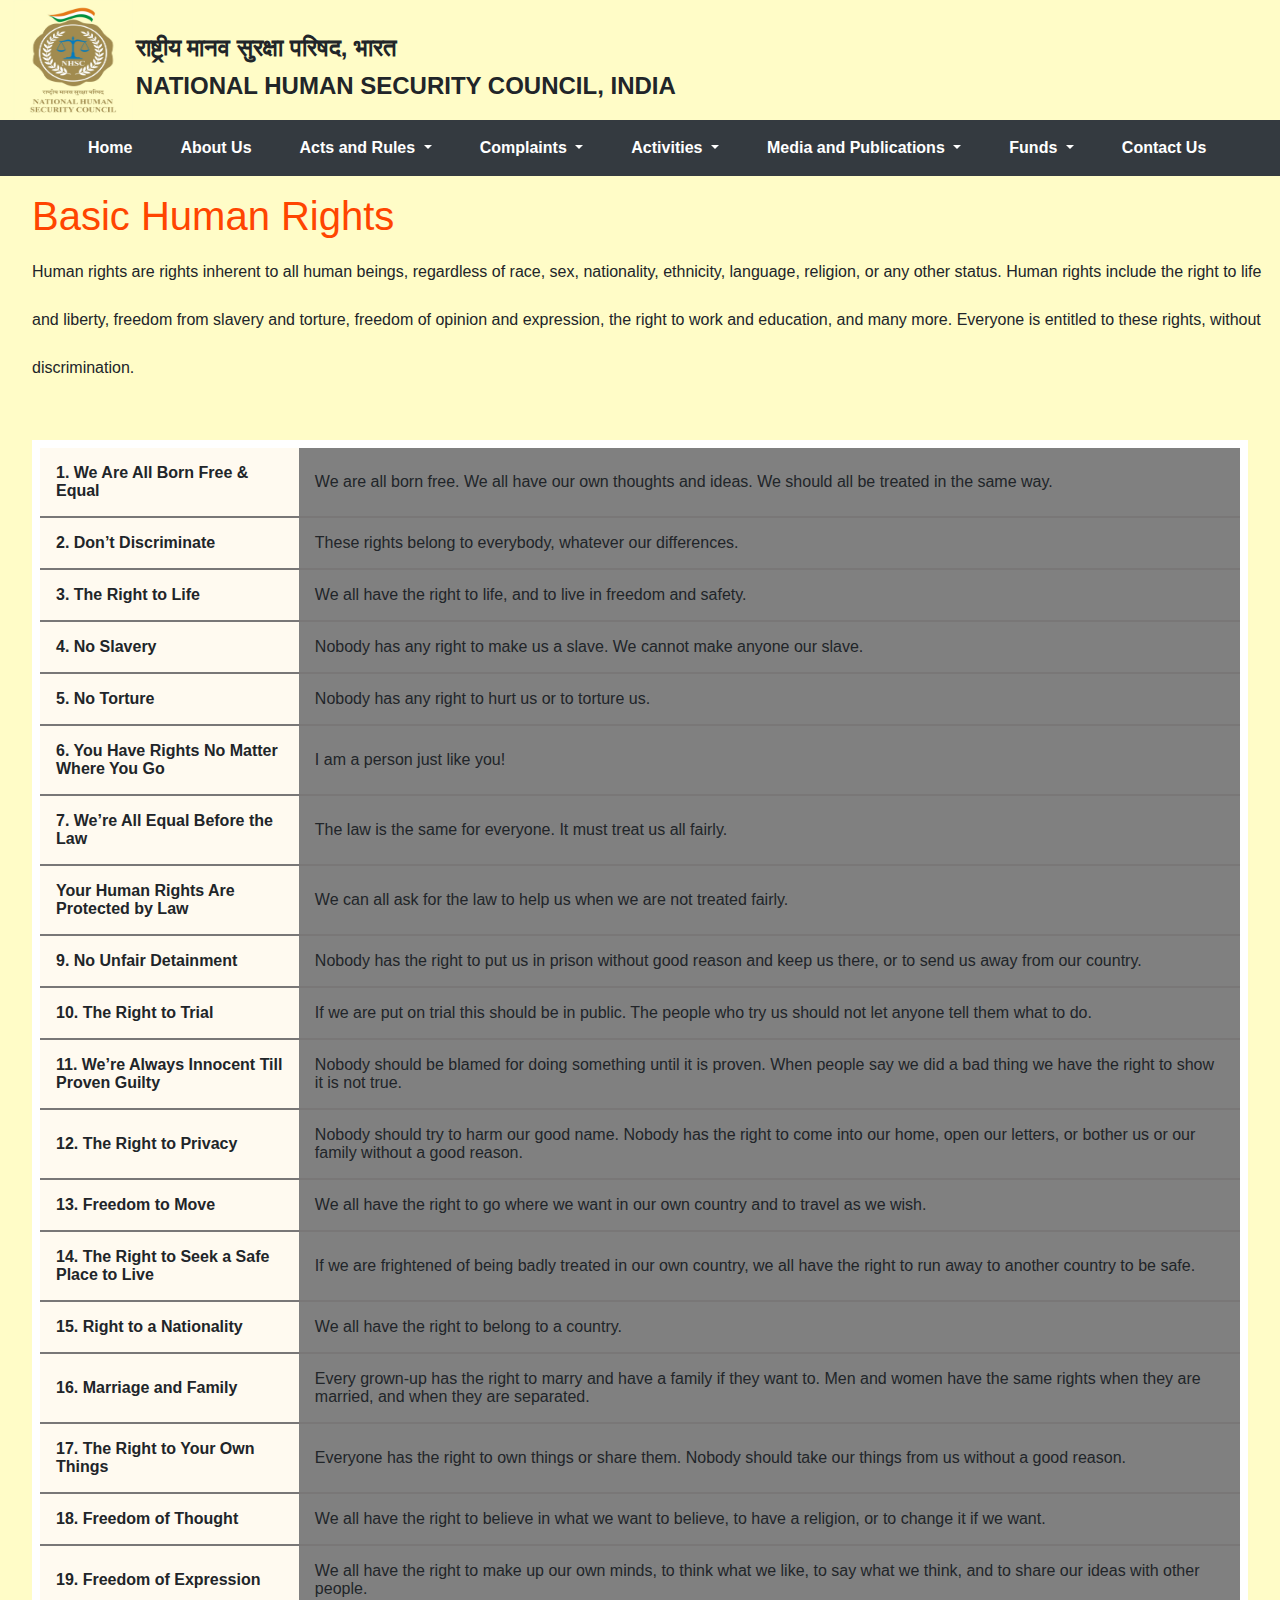
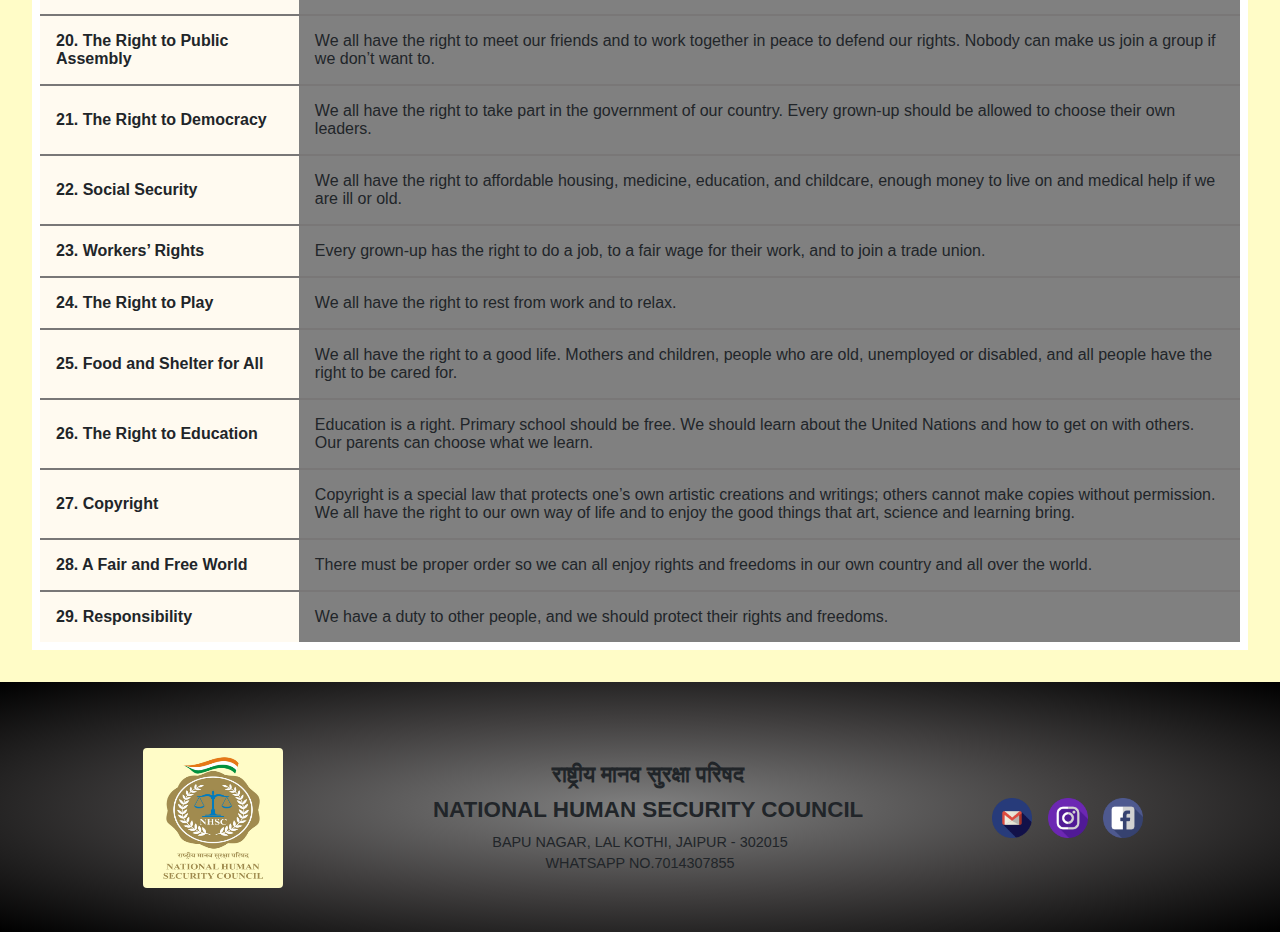
<file: pages/human-act-1993.html>
<html lang="en">
<head>
    <meta charset="UTF-8">
    <meta name="viewport" content="width=device-width, initial-scale=1.0">
    <title>Human Rights | NHSC</title>
    <link rel="icon" href=" ../pics/logo.png" type="image/png">
    <link rel="stylesheet" href="HeadFoot.css">
    <link rel="stylesheet" href="contact.css">
    <link rel="stylesheet" href="https://stackpath.bootstrapcdn.com/bootstrap/4.4.1/css/bootstrap.min.css" integrity="sha384-Vkoo8x4CGsO3+Hhxv8T/Q5PaXtkKtu6ug5TOeNV6gBiFeWPGFN9MuhOf23Q9Ifjh" crossorigin="anonymous">
    <script src="https://ajax.googleapis.com/ajax/libs/jquery/2.1.3/jquery.min.js"></script>
    <style>
        .human-rights-container {
            padding: 1rem;
            line-height: 3rem;
        }

        .human-rights-container .heading h1 {
            margin-left: 1rem;
            color: orangered;
        }

        .heading p {
            font-size: 1rem;
            /*font-variant: small-caps;*/
            margin-left: 1rem;
            font-weight: 400;
        }

        .human-rights-container table {
            margin: 3rem 1rem 1rem 1rem;
            border: .5rem solid white;
            border-radius: 10rem;
        }

        .human-rights-container table td {
            padding: 1em;
            border-bottom: 2px solid rgb(121, 119, 119);
        }

        .human-rights-container table .column-1 {
            font-size: 1rem;
            font-weight: bold;
            background-color: floralwhite;
        }

        .human-rights-container table .column-2 {
            font-size: 1rem;
            background-color: grey;
        }
    </style>
</head>
<body style="background-color: rgb(255,252,199)">
    <header class="header">
    <script>
        $('.header').load('./Header.html')
    </script>
    </header>
    <nav class="navbar navbar-expand-lg navbar-dark bg-dark">
        <!-- <a class="navbar-brand" href="#">NHSC</a> -->
        <script>
        $('.navbar').load('./Navbar.html')  
        </script>
    </nav>
    <div class="human-rights-container">
        <div class="heading">
            <h1>Basic Human Rights</h1><p>Human rights are rights inherent to all human beings, regardless of race, sex, nationality, ethnicity, language, religion, or any other status. Human rights include the right to life and liberty, freedom from slavery and torture, freedom of opinion and expression, the right to work and education, and many more.  Everyone is entitled to these rights, without discrimination.</p>
        </div>
        <table>
            <tr>
                <td class="column-1">1. We Are All Born Free & Equal</td>
                <td class="column-2">We are all born free. We all have our own thoughts and ideas. We should all be treated in the same way.</td>
            </tr>
            <tr>
                <td class="column-1">2. Don’t Discriminate</td>
                <td class="column-2">These rights belong to everybody, whatever our differences.</td>
            </tr>
            <tr>
                <td class="column-1">3. The Right to Life</td>
                <td class="column-2">We all have the right to life, and to live in freedom and safety.</td>
            </tr>
            <tr>
                <td class="column-1">4. No Slavery</td>
                <td class="column-2">Nobody has any right to make us a slave. We cannot make anyone our slave.</td>
            </tr>
            <tr>
                <td class="column-1">5. No Torture</td>
                <td class="column-2">Nobody has any right to hurt us or to torture us.</td>
            </tr>
            <tr>
                <td class="column-1">6. You Have Rights No Matter Where You Go</td>
                <td class="column-2">I am a person just like you! </td>
            </tr>
            <tr>
                <td class="column-1">7. We’re All Equal Before the Law</td>
                <td class="column-2"> The law is the same for everyone. It must treat us all fairly.</td>
            </tr>
            <tr>
                <td class="column-1">Your Human Rights Are Protected by Law</td>
                <td class="column-2"> We can all ask for the law to help us when we are not treated fairly.</td>
            </tr>
            <tr>
                <td class="column-1">9. No Unfair Detainment</td>
                <td class="column-2">Nobody has the right to put us in prison without good reason and keep us there, or to send us away from our country. 
                </td>
            </tr>
            <tr>
                <td class="column-1">10. The Right to Trial</td>
                <td class="column-2">If we are put on trial this should be in public. The people who try us should not let anyone tell them what to do. 
                </td>
            </tr>
            <tr>
                <td class="column-1">11. We’re Always Innocent Till Proven Guilty</td>
                <td class="column-2"> Nobody should be blamed for doing something until it is proven. When people say we did a bad thing we have the right to show it is not true. 
                </td>
            </tr>
            <tr>
                <td class="column-1">12. The Right to Privacy</td>
                <td class="column-2"> Nobody should try to harm our good name. Nobody has the right to come into our home, open our letters, or bother us or our family without a good reason. 
                </td>
            </tr>
            <tr>
                <td class="column-1">
                    13. Freedom to Move</td>
                <td class="column-2"> We all have the right to go where we want in our own country and to travel as we wish. 
                </td>
            </tr>
            <tr>
                <td class="column-1">
                    14. The Right to Seek a Safe Place to Live</td>
                <td class="column-2"> If we are frightened of being badly treated in our own country, we all have the right to run away to another country to be safe. 
                </td>
            </tr>
            <tr>
                <td class="column-1">15. Right to a Nationality</td>
                <td class="column-2"> We all have the right to belong to a country.</td>
            </tr>
            <tr>
                <td class="column-1">16. Marriage and Family</td>
                <td class="column-2"> Every grown-up has the right to marry and have a family if they want to. Men and women have the same rights when they are married, and when they are separated.</td>
            </tr>
            <tr>
                <td class="column-1">17. The Right to Your Own Things</td>
                <td class="column-2"> Everyone has the right to own things or share them. Nobody should take our things from us without a good reason.</td>
            </tr>
            <tr>
                <td class="column-1">18. Freedom of Thought </td>
                <td class="column-2"> We all have the right to believe in what we want to believe, to have a religion, or to change it if we want.</td>
            </tr>
            <tr>
                <td class="column-1">19. Freedom of Expression </td>
                <td class="column-2"> We all have the right to make up our own minds, to think what we like, to say what we think, and to share our ideas with other people.</td>
            </tr>
            <tr>
                <td class="column-1">20. The Right to Public Assembly</td>
                <td class="column-2"> We all have the right to meet our friends and to work together in peace to defend our rights. Nobody can make us join a group if we don’t want to.</td>
            </tr>
            <tr>
                <td class="column-1">21. The Right to Democracy</td>
                <td class="column-2"> We all have the right to take part in the government of our country. Every grown-up should be allowed to choose their own leaders.</td>
            </tr>
            <tr>
                <td class="column-1">22. Social Security </td>
                <td class="column-2"> We all have the right to affordable housing, medicine, education, and childcare, enough money to live on and medical help if we are ill or old.</td>
            </tr>
            <tr>
                <td class="column-1">23. Workers’ Rights  </td>
                <td class="column-2"> Every grown-up has the right to do a job, to a fair wage for their work, and to join a trade union.</td>
            </tr>
            <tr>
                <td class="column-1">24. The Right to Play </td>
                <td class="column-2"> We all have the right to rest from work and to relax.</td>
            </tr>
            <tr>
                <td class="column-1">25. Food and Shelter for All </td>
                <td class="column-2"> We all have the right to a good life. Mothers and children, people who are old, unemployed or disabled, and all people have the right to be cared for.</td>
            </tr>
            <tr>
                <td class="column-1">26. The Right to Education </td>
                <td class="column-2"> Education is a right. Primary school should be free. We should learn about the United Nations and how to get on with others. Our parents can choose what we learn.</td>
            </tr>
            <tr>
                <td class="column-1">27. Copyright </td>
                <td class="column-2"> Copyright is a special law that protects one’s own artistic creations and writings; others cannot make copies without permission. We all have the right to our own way of life and to enjoy the good things that art, science and learning bring.</td>
            </tr>
            <tr>
                <td class="column-1">28. A Fair and Free World  </td>
                <td class="column-2"> There must be proper order so we can all enjoy rights and freedoms in our own country and all over the world.</td>
            </tr>
            <tr>
                <td class="column-1">29. Responsibility  </td>
                <td class="column-2"> We have a duty to other people, and we should protect their rights and freedoms.</td>
            </tr>               
        </table>
    </div>
    <div class="jumbotron jumbotron-fluid jumbo-grad">
        <script>
          $('.jumbo-grad').load('./Footer.html')  
        </script>
    </div>
</body>
<script src="https://code.jquery.com/jquery-3.4.1.slim.min.js" integrity="sha384-J6qa4849blE2+poT4WnyKhv5vZF5SrPo0iEjwBvKU7imGFAV0wwj1yYfoRSJoZ+n" crossorigin="anonymous"></script>
<script src="https://cdn.jsdelivr.net/npm/popper.js@1.16.0/dist/umd/popper.min.js" integrity="sha384-Q6E9RHvbIyZFJoft+2mJbHaEWldlvI9IOYy5n3zV9zzTtmI3UksdQRVvoxMfooAo" crossorigin="anonymous"></script>
<script src="https://stackpath.bootstrapcdn.com/bootstrap/4.4.1/js/bootstrap.min.js" integrity="sha384-wfSDF2E50Y2D1uUdj0O3uMBJnjuUD4Ih7YwaYd1iqfktj0Uod8GCExl3Og8ifwB6" crossorigin="anonymous"></script>  
</html>
</file>
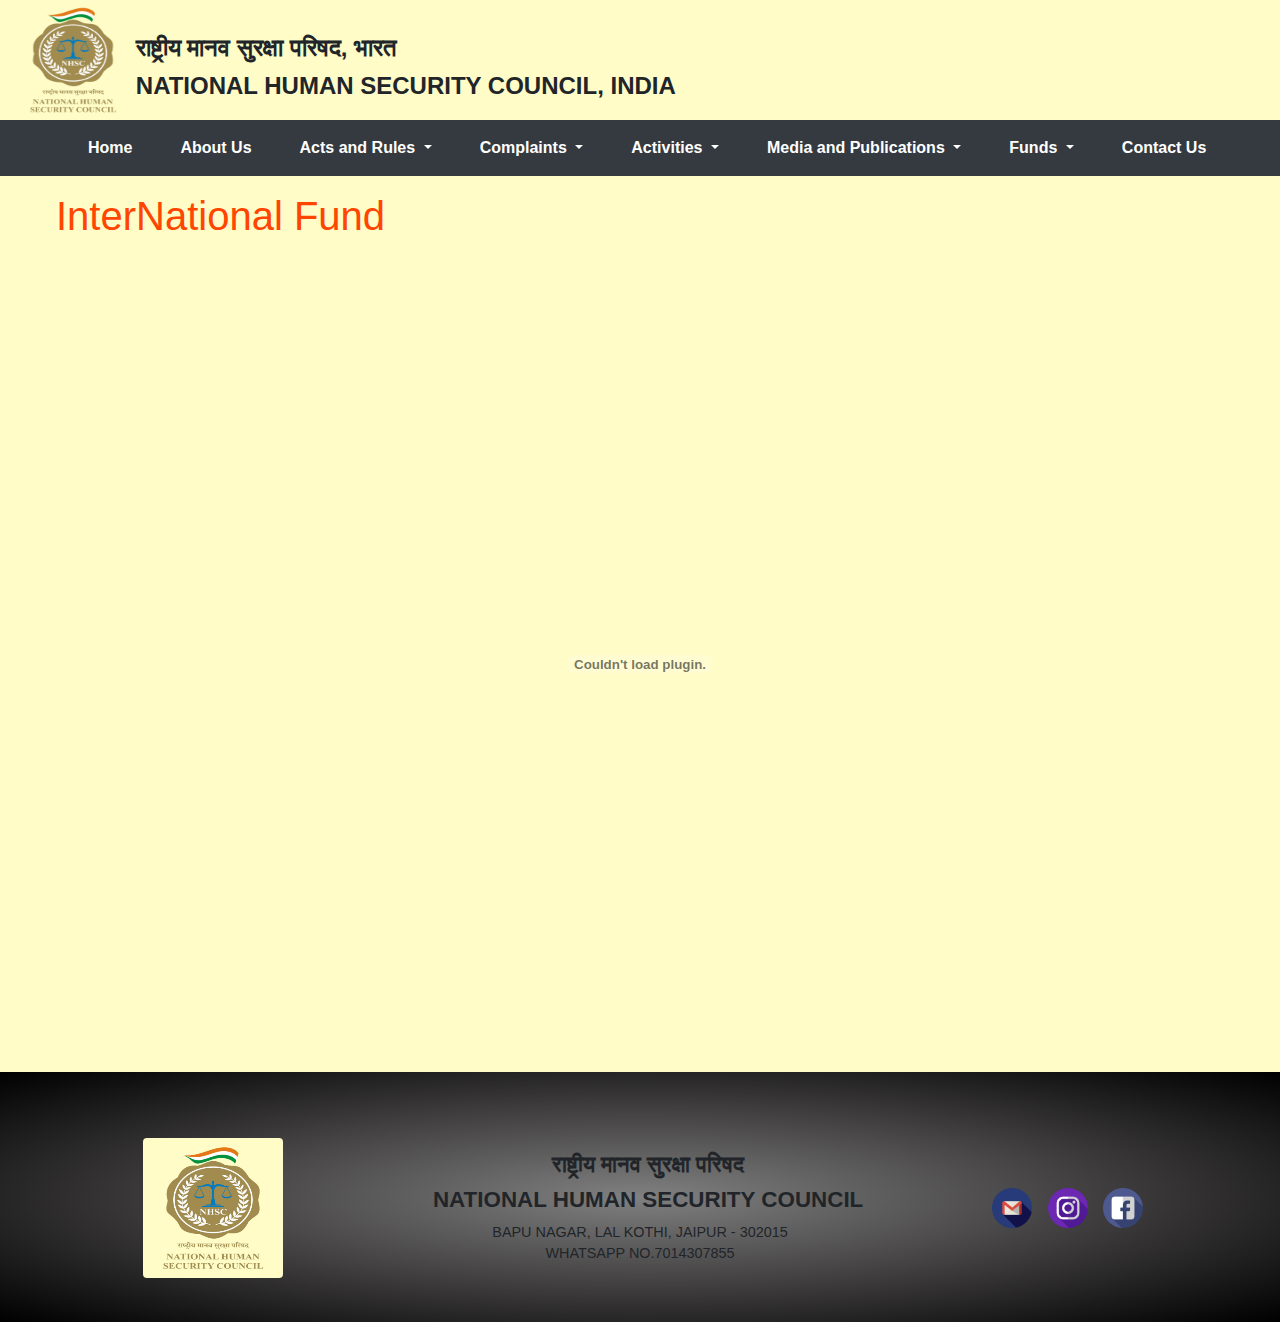
<file: pages/InternationalFunds.html>
<html lang="en">
<head>
    <meta charset="UTF-8">
    <meta name="viewport" content="width=device-width, initial-scale=1.0">
    <title>International Fund | NHSC</title>
    <link rel="icon" href=" ../pics/logo.png" type="image/png">
    <link rel="stylesheet" href="HeadFoot.css">
    <link rel="stylesheet" href="contact.css">
    <link rel="stylesheet" href="https://stackpath.bootstrapcdn.com/bootstrap/4.4.1/css/bootstrap.min.css" integrity="sha384-Vkoo8x4CGsO3+Hhxv8T/Q5PaXtkKtu6ug5TOeNV6gBiFeWPGFN9MuhOf23Q9Ifjh" crossorigin="anonymous">
    <script src="https://ajax.googleapis.com/ajax/libs/jquery/2.1.3/jquery.min.js"></script>
    <style >
        .international-fund .heading {
            margin-left: .5em;
            padding: 1em 3em;
        }

        .international-fund .heading h1 {
            color: orangered;
        }
        .container {
            margin-top: 0em;
            margin-bottom: 0.5em;
        }
    </style>
</head>
<body style="background-color: rgb(255,252,199)">
    <header class="header">
    <script>
        $('.header').load('./Header.html')
    </script>
    </header>
    <nav class="navbar navbar-expand-lg navbar-dark bg-dark">
        <!-- <a class="navbar-brand" href="#">NHSC</a> -->
        <script>
        $('.navbar').load('./Navbar.html')  
        </script>
    </nav>
    <div class="international-fund">
        <div class="heading">
            <h1>InterNational Fund</h1>
        </div>
    </div>
    <div class="container">
        <embed src="#" type="application/pdf" width="100%" height="800px"></embed>
    </div>
    <div class="jumbotron jumbotron-fluid jumbo-grad">
        <script>
          $('.jumbo-grad').load('./Footer.html')  
        </script>
    </div>
</body>
<script src="https://code.jquery.com/jquery-3.4.1.slim.min.js" integrity="sha384-J6qa4849blE2+poT4WnyKhv5vZF5SrPo0iEjwBvKU7imGFAV0wwj1yYfoRSJoZ+n" crossorigin="anonymous"></script>
<script src="https://cdn.jsdelivr.net/npm/popper.js@1.16.0/dist/umd/popper.min.js" integrity="sha384-Q6E9RHvbIyZFJoft+2mJbHaEWldlvI9IOYy5n3zV9zzTtmI3UksdQRVvoxMfooAo" crossorigin="anonymous"></script>
<script src="https://stackpath.bootstrapcdn.com/bootstrap/4.4.1/js/bootstrap.min.js" integrity="sha384-wfSDF2E50Y2D1uUdj0O3uMBJnjuUD4Ih7YwaYd1iqfktj0Uod8GCExl3Og8ifwB6" crossorigin="anonymous"></script>  
</html>
</file>
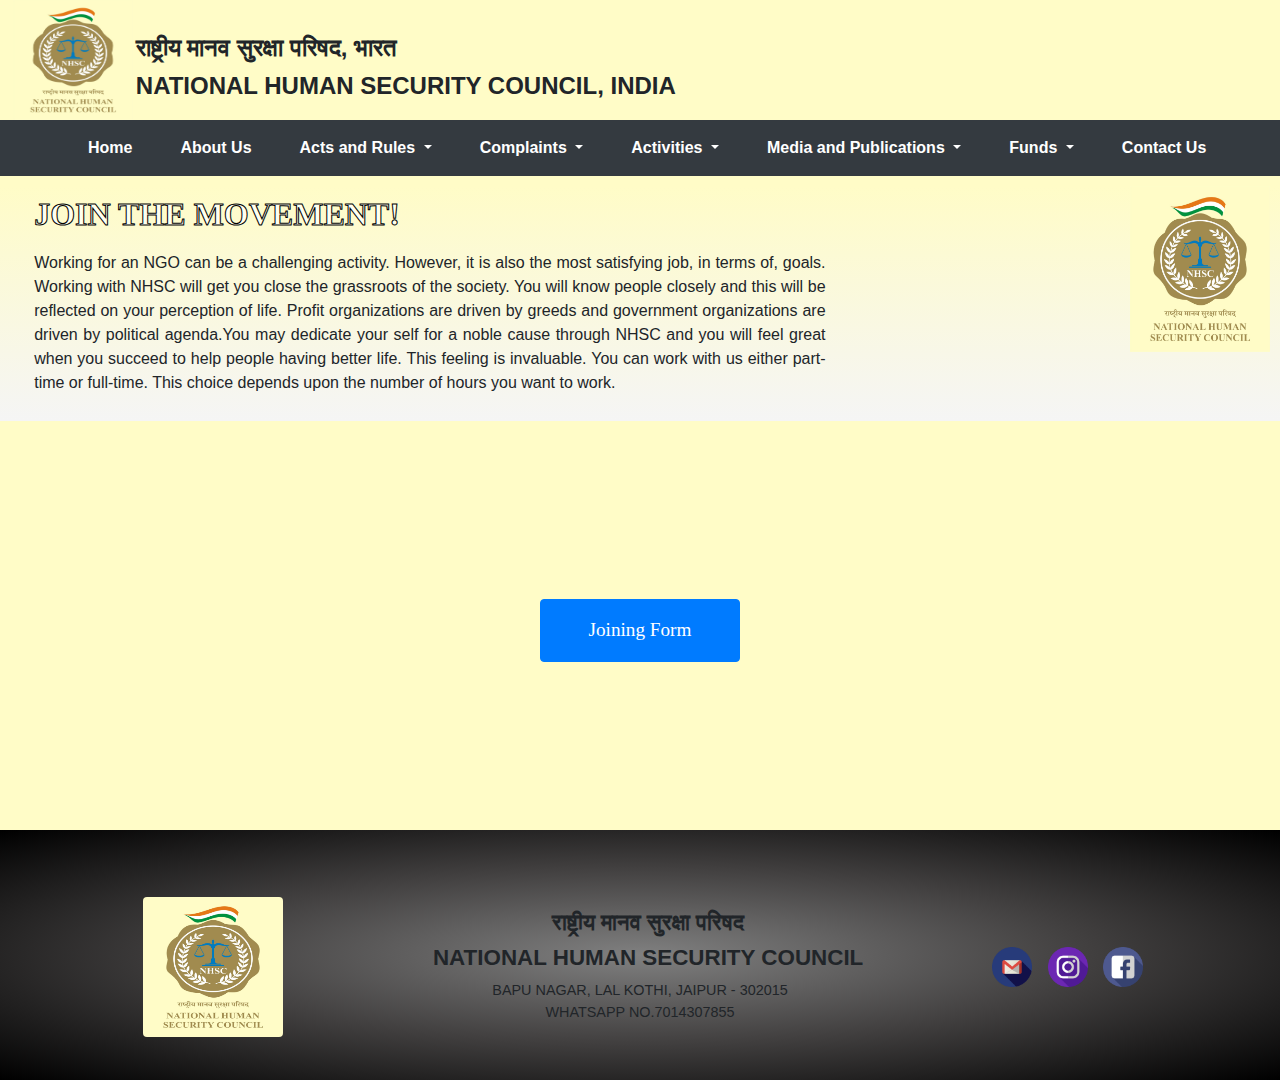
<file: pages/JoiningForm.html>
<html lang="en">
<head>
    <meta charset="UTF-8">
    <meta name="viewport" content="width=device-width, initial-scale=1.0">
    <title>Joining Form | NHSC</title>
    <link rel="icon" href=" ../pics/logo.png" type="image/png">
    <link rel="stylesheet" href="HeadFoot.css">
    <link rel="stylesheet" href="contact.css">
    <link rel="stylesheet" href="https://stackpath.bootstrapcdn.com/bootstrap/4.4.1/css/bootstrap.min.css" integrity="sha384-Vkoo8x4CGsO3+Hhxv8T/Q5PaXtkKtu6ug5TOeNV6gBiFeWPGFN9MuhOf23Q9Ifjh" crossorigin="anonymous">
    <script src="https://ajax.googleapis.com/ajax/libs/jquery/2.1.3/jquery.min.js"></script>
    <style>
        * {
            box-sizing: border-box;
        }

        button[data-target="#myModal"] {
            transform-origin: 50% 50%;
            transform: translateX(0);
            animation: slide 1.5s 1;
            padding: 1rem 3rem;
            font-size: 1.2rem;
        }

        input[type="submit"] {
            margin: 0 auto;
        }

        ::placeholder {
            color: red;
        }

        label {
            color: rgb(81, 255, 0);
            font-weight: 500;
        }

        .join-us p {
            animation: appear 4s;
        }

        .modal-title {
            width: 100%;
            font-weight: 700;
            text-align: center;
            color: orangered;
            padding: .25em;
            border-bottom: .2em solid orangered;
        }

        .modal-body .row:nth-last-child(1) {
            margin: 0em;
            padding: 1em;
            box-sizing: border-box;
            border: 2px solid #ccc;
        }

        .modal .row {
            margin: .5em .2em;
        }

        .join-us {
            background-image: linear-gradient(0deg, whitesmoke , transparent);
        }

        .join-us .row {
            margin: .6em;
        }

        .join-us img {
            max-width: inherit;
            position: absolute;
            right: 0em;
        }

        .join-us h2 {
            text-transform: uppercase;
            /* font-style: italic; */
            font-weight: bolder;
            color: black;
            -webkit-text-fill-color: ivory; /* Will override color (regardless of order) */
            -webkit-text-stroke-width: 1px;
            -webkit-text-stroke-color: black;
            font-family:Georgia, 'Times New Roman', Times, serif ;
        }

        .about-content {
            font-family:Georgia, 'Times New Roman', Times, serif ;
            display: flex;
            align-items: center;
            justify-content: center;
            font-size: 2.5rem;
            text-align: center;
            margin-top: .25rem;
            /* color: purple;
            -webkit-text-fill-color: ivory;
            -webkit-text-stroke-width: 1px;
            -webkit-text-stroke-color: black; */
            height: 400px;
            background-repeat: no-repeat;
            background-image: url(https://picsum.photos/0/800/?blur=2);
            background-attachment: fixed;
        }

        @media (max-width: 1000px) {
            .join-us {
                background-image: url("../pics/logo.png");
                background-position: center;
            }

            .join-us .col-4 {
                display: none;
            }
        }

        .about-content p {
            background-color: rgba(255, 255, 240, 0.562);
            border: 3px solid ivory;
            padding: 1rem;
        }

        @keyframes slide {
            0% {
                opacity: 0;
                transform: translateX(-100vw);
            }
            100% {
                opacity: 1;
                transform: translateX(0vw);
            }
        }
        @keyframes appear {
            from {
                opacity: 0;
                visibility: hidden;
            }
            to {
                opacity: 1;
                visibility: visible;
            }
        }
    </style>
  </head>
<body style="background-color: rgb(255,252,199)">
<header class="header">
  <script>
    $('.header').load('./Header.html')
  </script>
</header>

<!-- NAVBAR -->
<nav class="navbar navbar-expand-lg navbar-dark bg-dark">
  <!-- <a class="navbar-brand" href="#">NHSC</a> -->
  <script>
    $('.navbar').load('./Navbar.html')  
  </script>
</nav>
<div class="join-us">
    <div class="row">
        <div class="col-lg-8 col-md-12">
            <div class="row">
                <h2>Join the movement!</h2>
            </div>
            <div class="row">
                <p style="text-align: justify;">
                    Working for an NGO can be a challenging activity. However, it is also the most satisfying job, in terms of, goals.  Working with NHSC will get you close the grassroots of the society. You will know people closely and this will be reflected on your perception of life. Profit organizations are driven by greeds and government organizations are driven by political agenda.You may dedicate your self for a noble cause through NHSC and you will feel great when you succeed to help people having better life. This feeling is invaluable. You can work with us either part-time or full-time. This choice depends upon the number of hours you want to work.
                </p>
            </div>
        </div>
        <div class="col-4">
            <img src="../pics/logo.png" alt="join-us-img">
        </div>
    </div>
</div>
    <!-- modal-open -->
    <!-- <button type="button" class="btn btn-primary" data-toggle="modal" data-target="#myModal">
        Joining Form
    </button> -->
    
    <!-- The Modal -->
    <div class="modal fade" id="myModal">
        <div class="modal-dialog modal-lg">
            <div class="modal-content">
                <form action="#" class="needs-validation" novalidate>
                    <!-- Modal Header -->
                    <div class="modal-header">
                        <h4 class="modal-title">Joining Form</h4>
                        <button type="button" class="close" data-dismiss="modal">&times;</button>
                    </div>
                
                    <!-- Modal body -->
                    <div class="modal-body">
                        <div class="row">
                            <div class="col-lg-6">
                                <label for="firstName">First Name:</label>
                                <input type="text" class="form-control" placeholder="First Name" required>
                            </div>
                            <div class="col-lg-6">
                                <label for="lastName">Last Name:</label>
                                <input type="text" class="form-control" placeholder="Last Name" required>
                            </div>
                        </div>
                        <div class="row">
                            <div class="col-lg-6">
                                <label for="email">Email:</label>
                                <input type="email" name="userEmail" class="form-control" id="userEmail" required>
                            </div>
                            <div class="col-lg-6">
                                <label for="mobileNumber">Mobile Number:</label>
                                <input type="tel" name="mobileNumber" class="form-control" maxlength="10" id="mobileNumber" required>
                            </div>
                        </div>
                        <div class="row">
                            <div class="col-lg-6">
                                <label for="userPhoto">Upload Your Photo</label>
                                <input type="file" name="userPhoto" id="userPhoto" required>
                            </div>
                            <div class="col-lg-6">
                                <label for="date">Date</label>
                                <input type="date" name="joinDate" class="form-control" id="joinDate" required>
                            </div>
                        </div>
                        <div class="row">
                            <div class="col-lg-6">
                                <label for="aadharNumber">Aadhar Card Number:</label>
                                <input type="tel" name="aadharNumber" class="form-control" maxlength="10" id="aadharNumber" required>
                            </div>
                            <div class="col-lg-6">
                                <label for="aadharUpload">Upload Aadhar Card</label>
                                <input type="file" name="aadharUpload" id="aadharUpload" required>
                            </div>
                        </div>
                        <div class="row">
                            <div class="col">
                                <label for="about">About</label>
                                <textarea name="aboutUser" id="aboutUser" cols="30" rows="10" class="form-control" required></textarea>
                            </div>
                        </div>
                        <div class="row">
                            <div class="recaptcha">recaptchagoes here!</div>
                        </div>
                    </div>
                
                    <!-- Modal footer -->
                    <div class="modal-footer">
                        <input type="submit" class="btn btn-success">
                    </div>
                </form>
            </div>
        </div>
    </div>
    <div class="about-content">
        <!-- <p>SWIPE UP!!!</p> -->
        <button type="button" class="btn btn-primary" data-toggle="modal" data-target="#myModal">
            Joining Form
        </button>
    </div>
    <!-- <div class="about-para">
        <p style="text-align: center;">Lorem ipsum dolor sit amet consectetur adipisicing elit. Quod nesciunt natus totam facilis cupiditate animi eveniet iste officia nemo facere saepe nulla sit vel, voluptate dolores modi excepturi quibusdam, ea consectetur laboriosam. Pariatur quia, commodi velit harum expedita quas dignissimos, explicabo maiores ipsam totam porro magnam beatae consequatur, repudiandae accusamus natus! Quod fuga ex iste accusamus excepturi sunt commodi magnam dolores odit sit facilis, ducimus suscipit laudantium maxime, deserunt odio enim fugiat! Iure amet dolores eaque molestiae similique fugiat adipisci magnam aliquam natus illo commodi tempora a voluptatibus, qui, quas reprehenderit alias nemo laboriosam obcaecati deserunt dicta! Molestias tempore laudantium ipsam rem, minus ullam id eius amet saepe fugit, sed excepturi quis repellendus aperiam nisi molestiae! Obcaecati molestias nostrum nulla iusto unde dolorum aut sapiente minima repellendus rem deleniti voluptatibus quia sunt optio doloribus sit atque officiis, consequuntur possimus in tempore eum cum culpa. Neque, dolorum fugit vitae, vel laboriosam accusamus aut similique odit voluptatibus quia nulla dolorem cupiditate ipsum quisquam eos aperiam quo et esse, voluptas molestiae rerum ullam laborum beatae? Aliquam animi dicta dignissimos, quasi praesentium adipisci obcaecati, tenetur cupiditate nihil officiis molestiae eos, saepe id! Obcaecati veniam, harum ipsa nostrum praesentium aliquam laborum cum amet iusto perspiciatis ad, saepe voluptatibus mollitia. Perferendis voluptate labore architecto cumque totam laboriosam maxime minima repellendus illo facilis. Incidunt molestiae illum sapiente eligendi illo exercitationem, tempore magni ratione iste quidem iure commodi ipsum corrupti deserunt. Velit vero exercitationem suscipit animi voluptate porro magnam aut libero provident? Ipsum ipsa, nemo ab molestiae accusantium sequi sit nihil, obcaecati iusto nobis odit velit aperiam possimus voluptate placeat perferendis ipsam praesentium ex aliquam nesciunt esse totam doloribus officia. Molestiae, repudiandae aliquam enim nemo culpa beatae, corporis quibusdam et iusto provident a voluptates suscipit sit sint. Vero necessitatibus ipsam quisquam, maiores consequuntur modi ea est. Repellendus maxime debitis quae, exercitationem iusto ipsa assumenda ullam, quam dolorem cum saepe modi quia necessitatibus nesciunt temporibus rem expedita! Deleniti, soluta ullam repudiandae ut voluptate repellat quod laudantium natus id, illo mollitia nulla dolorem maiores dolore quia facilis reiciendis accusamus aperiam corporis, laborum autem fugiat? Dignissimos ducimus natus inventore optio eaque quos nisi! Corrupti doloribus ipsam dolore fugiat culpa neque. Quos reiciendis cum sunt, facilis vitae magni nisi placeat libero nemo quis dolor vel? Vel pariatur explicabo, dicta nisi accusamus sapiente reprehenderit! Beatae voluptatibus veniam saepe eaque maxime impedit accusamus itaque ratione magnam dolor eius neque, in explicabo sed? Facere, tenetur.</p>
    </div> -->
    <div class="jumbotron jumbotron-fluid jumbo-grad">
        <script>
          $('.jumbo-grad').load('./Footer.html')  
        </script>
    </div>
</body>
<script src="../js/formValidation.js"></script>
    <script src="https://code.jquery.com/jquery-3.4.1.slim.min.js" integrity="sha384-J6qa4849blE2+poT4WnyKhv5vZF5SrPo0iEjwBvKU7imGFAV0wwj1yYfoRSJoZ+n" crossorigin="anonymous"></script>
    <script src="https://cdn.jsdelivr.net/npm/popper.js@1.16.0/dist/umd/popper.min.js" integrity="sha384-Q6E9RHvbIyZFJoft+2mJbHaEWldlvI9IOYy5n3zV9zzTtmI3UksdQRVvoxMfooAo" crossorigin="anonymous"></script>
    <script src="https://stackpath.bootstrapcdn.com/bootstrap/4.4.1/js/bootstrap.min.js" integrity="sha384-wfSDF2E50Y2D1uUdj0O3uMBJnjuUD4Ih7YwaYd1iqfktj0Uod8GCExl3Og8ifwB6" crossorigin="anonymous"></script>  
</html>
</file>
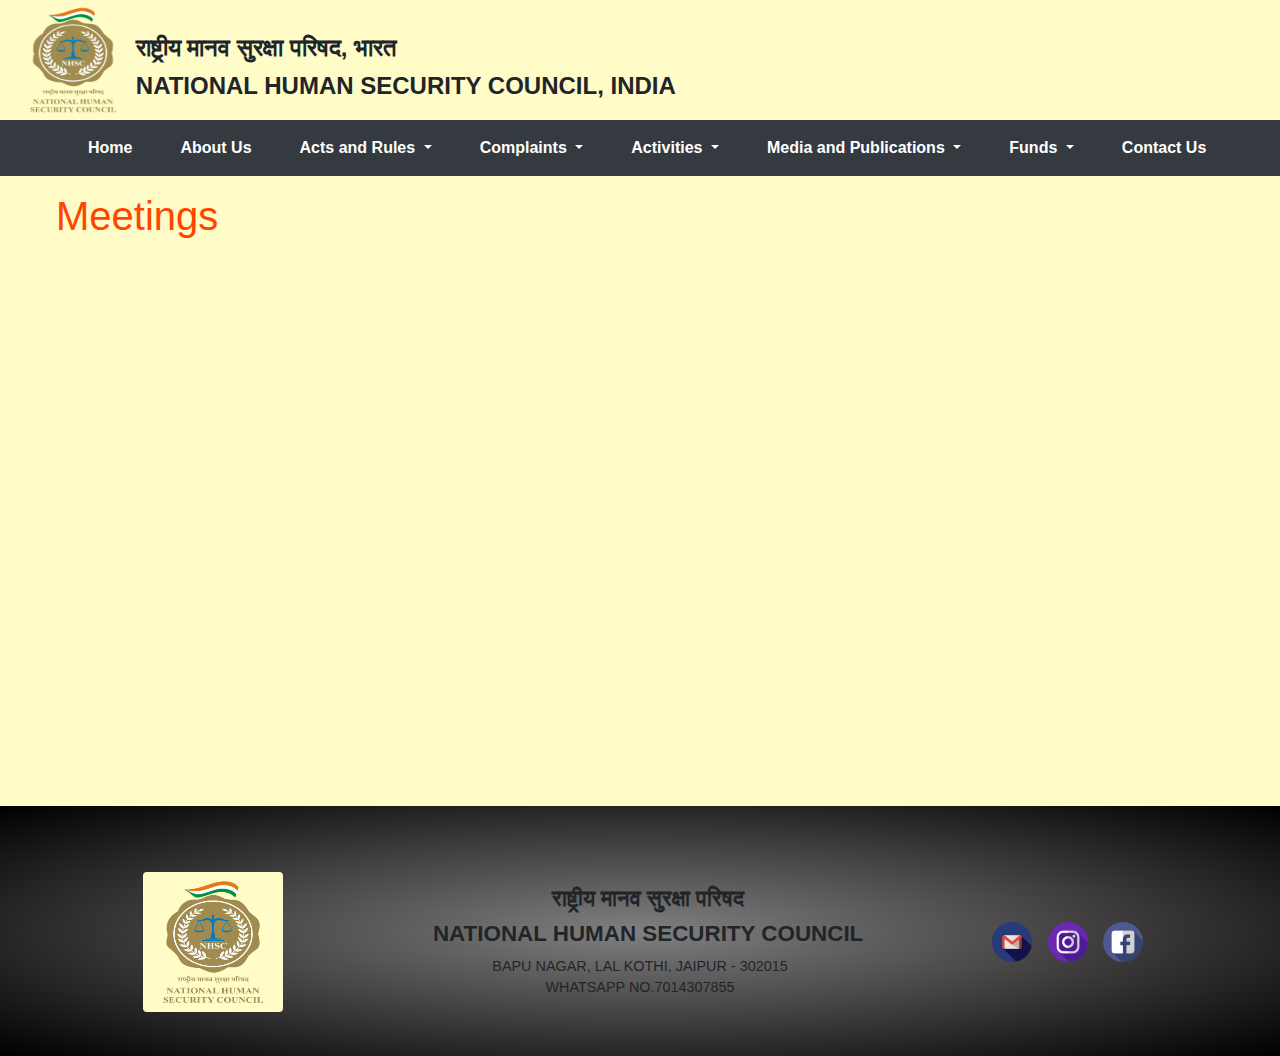
<file: pages/Meetings.html>
<html lang="en">
<head>
    <meta charset="UTF-8">
    <meta name="viewport" content="width=device-width, initial-scale=1.0">
    <title>Meetings | NHSC</title>
    <link rel="icon" href=" ../pics/logo.png" type="image/png">
    <link rel="stylesheet" href="HeadFoot.css">
    <link rel="stylesheet" href="contact.css">
    <link rel="stylesheet" href="https://stackpath.bootstrapcdn.com/bootstrap/4.4.1/css/bootstrap.min.css" integrity="sha384-Vkoo8x4CGsO3+Hhxv8T/Q5PaXtkKtu6ug5TOeNV6gBiFeWPGFN9MuhOf23Q9Ifjh" crossorigin="anonymous">
    <script src="https://ajax.googleapis.com/ajax/libs/jquery/2.1.3/jquery.min.js"></script>
    <style>
        .meetings .heading {
            margin-left: .5em;
            padding: 1em 3em;
        }

        .meetings .heading h1 {
            color: orangered;
        }
    </style>
</head>
<body style="background-color: rgb(255,252,199)">
    <header class="header">
    <script>
        $('.header').load('./Header.html')
    </script>
    </header>
    <nav class="navbar navbar-expand-lg navbar-dark bg-dark">
        <!-- <a class="navbar-brand" href="#">NHSC</a> -->
        <script>
        $('.navbar').load('./Navbar.html')  
        </script>
    </nav>
    <div class="meetings">
        <div class="heading" style="height: 70vh;">
            <h1>Meetings</h1>
        </div>
    </div>
    <div class="jumbotron jumbotron-fluid jumbo-grad">
        <script>
          $('.jumbo-grad').load('./Footer.html')  
        </script>
    </div>
</body>
<script src="https://code.jquery.com/jquery-3.4.1.slim.min.js" integrity="sha384-J6qa4849blE2+poT4WnyKhv5vZF5SrPo0iEjwBvKU7imGFAV0wwj1yYfoRSJoZ+n" crossorigin="anonymous"></script>
<script src="https://cdn.jsdelivr.net/npm/popper.js@1.16.0/dist/umd/popper.min.js" integrity="sha384-Q6E9RHvbIyZFJoft+2mJbHaEWldlvI9IOYy5n3zV9zzTtmI3UksdQRVvoxMfooAo" crossorigin="anonymous"></script>
<script src="https://stackpath.bootstrapcdn.com/bootstrap/4.4.1/js/bootstrap.min.js" integrity="sha384-wfSDF2E50Y2D1uUdj0O3uMBJnjuUD4Ih7YwaYd1iqfktj0Uod8GCExl3Og8ifwB6" crossorigin="anonymous"></script>  
</html>
</file>
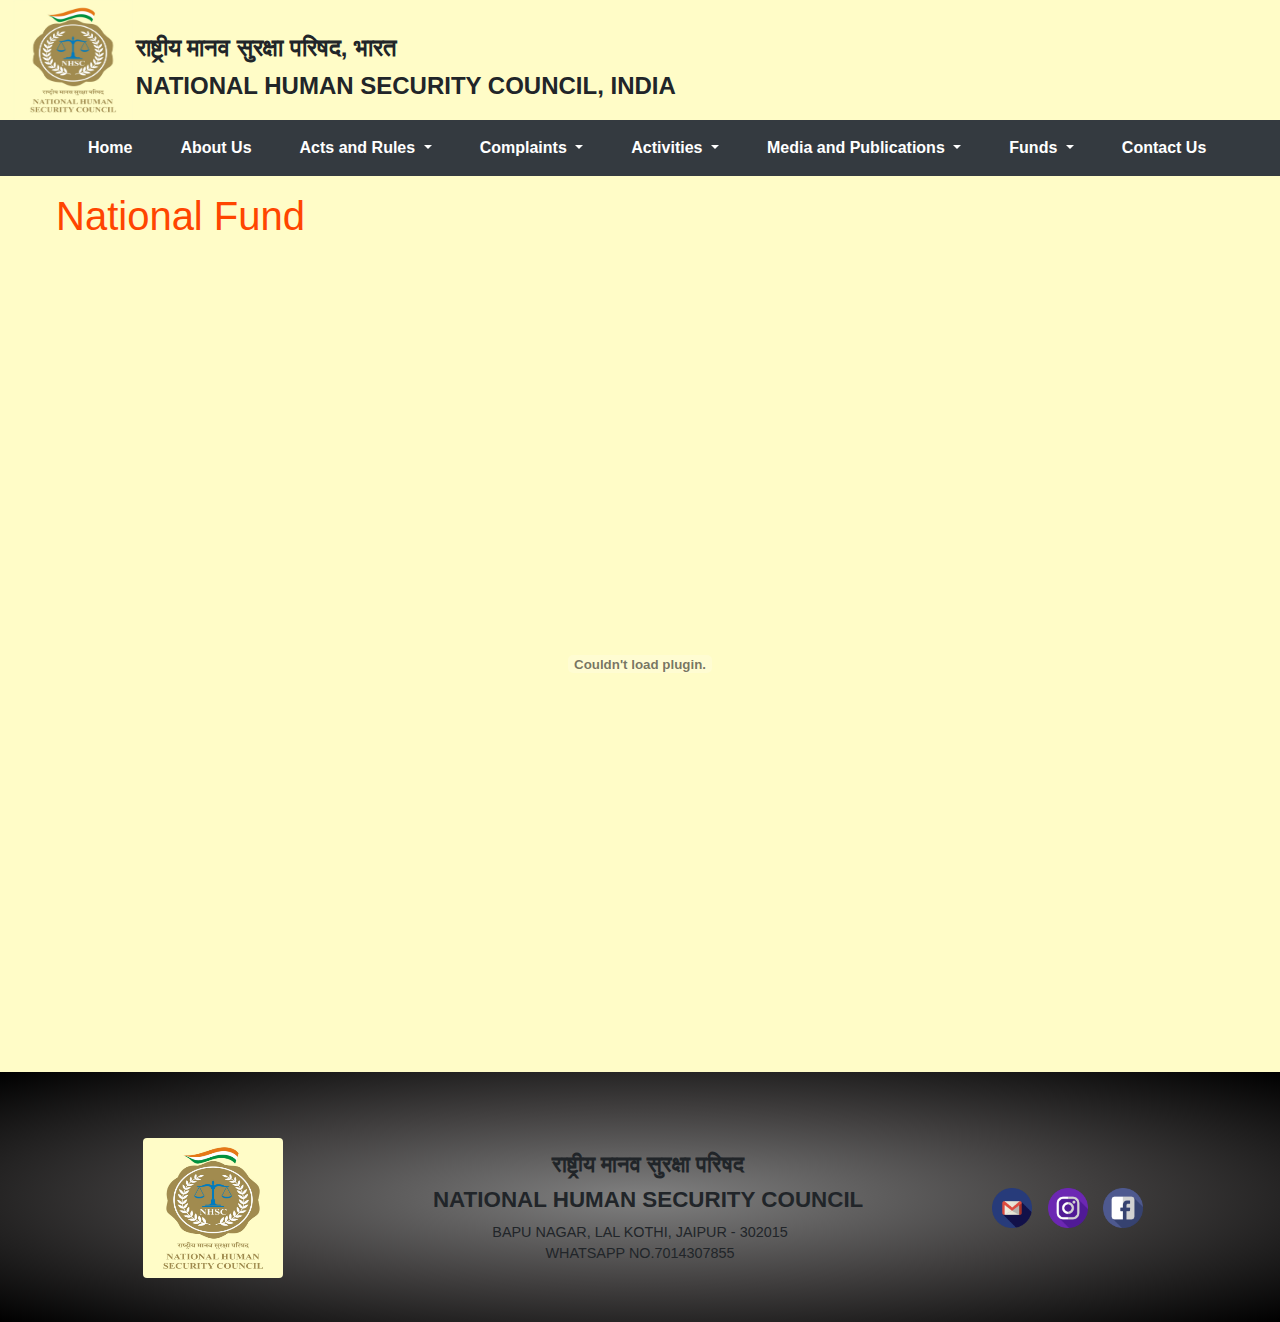
<file: pages/NationalFunds.html>
<html lang="en">
<head>
    <meta charset="UTF-8">
    <meta name="viewport" content="width=device-width, initial-scale=1.0">
    <title>National Fund | NHSC</title>
    <link rel="icon" href=" ../pics/logo.png" type="image/png">
    <link rel="stylesheet" href="HeadFoot.css">
    <link rel="stylesheet" href="contact.css">
    <link rel="stylesheet" href="https://stackpath.bootstrapcdn.com/bootstrap/4.4.1/css/bootstrap.min.css" integrity="sha384-Vkoo8x4CGsO3+Hhxv8T/Q5PaXtkKtu6ug5TOeNV6gBiFeWPGFN9MuhOf23Q9Ifjh" crossorigin="anonymous">
    <script src="https://ajax.googleapis.com/ajax/libs/jquery/2.1.3/jquery.min.js"></script>
    <style >
        .national-fund .heading {
            margin-left: .5em;
            padding: 1em 3em;
        }

        .national-fund .heading h1 {
            color: orangered;
        }
        .container {
            margin-top: 0em;
            margin-bottom: 0.5em;
        }
    </style>
</head>
<body style="background-color: rgb(255,252,199)">
    <header class="header">
    <script>
        $('.header').load('./Header.html')
    </script>
    </header>
    <nav class="navbar navbar-expand-lg navbar-dark bg-dark">
        <!-- <a class="navbar-brand" href="#">NHSC</a> -->
        <script>
        $('.navbar').load('./Navbar.html')  
        </script>
    </nav>
    <div class="national-fund">
        <div class="heading">
            <h1>National Fund</h1>
        </div>
    </div>
    <div class="container">
        <embed src="#" type="application/pdf" width="100%" height="800px"></embed>
    </div>
    <div class="jumbotron jumbotron-fluid jumbo-grad">
        <script>
          $('.jumbo-grad').load('./Footer.html')  
        </script>
    </div>
</body>
<script src="https://code.jquery.com/jquery-3.4.1.slim.min.js" integrity="sha384-J6qa4849blE2+poT4WnyKhv5vZF5SrPo0iEjwBvKU7imGFAV0wwj1yYfoRSJoZ+n" crossorigin="anonymous"></script>
<script src="https://cdn.jsdelivr.net/npm/popper.js@1.16.0/dist/umd/popper.min.js" integrity="sha384-Q6E9RHvbIyZFJoft+2mJbHaEWldlvI9IOYy5n3zV9zzTtmI3UksdQRVvoxMfooAo" crossorigin="anonymous"></script>
<script src="https://stackpath.bootstrapcdn.com/bootstrap/4.4.1/js/bootstrap.min.js" integrity="sha384-wfSDF2E50Y2D1uUdj0O3uMBJnjuUD4Ih7YwaYd1iqfktj0Uod8GCExl3Og8ifwB6" crossorigin="anonymous"></script>  
</html>
</file>
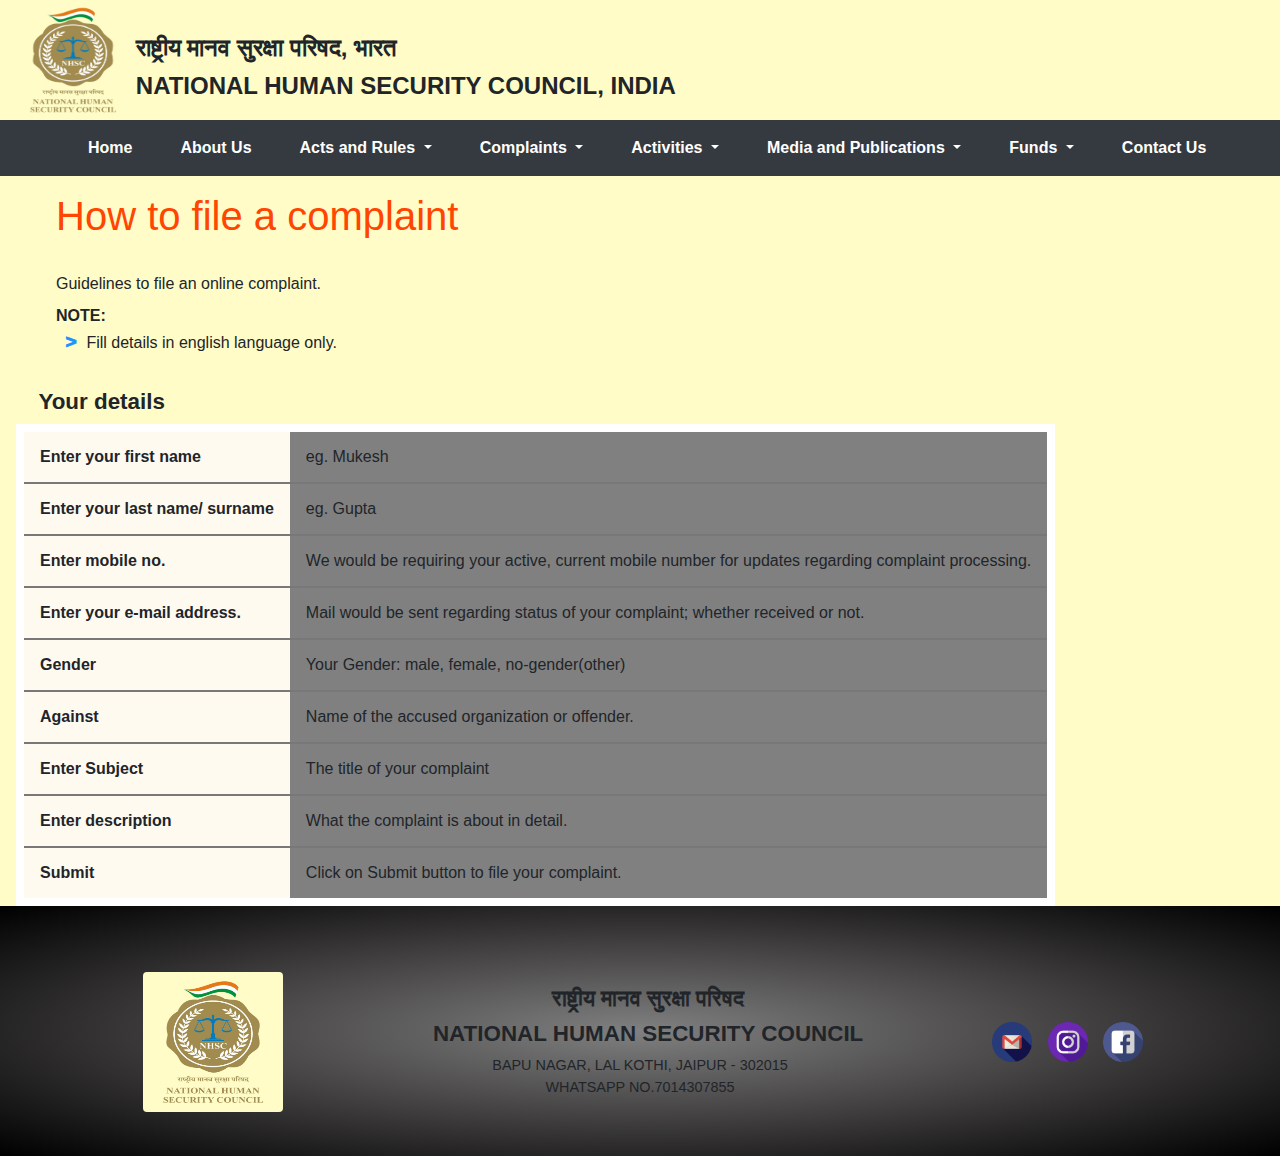
<file: pages/OnlineComplaint.html>
<html lang="en">
<head>
    <meta charset="UTF-8">
    <meta name="viewport" content="width=device-width, initial-scale=1.0">
    <title>How to File Complaint | NHSC</title>
    <link rel="icon" href=" ../pics/logo.png" type="image/png">
    <link rel="stylesheet" href="HeadFoot.css">
    <link rel="stylesheet" href="contact.css">
    <link rel="stylesheet" href="https://stackpath.bootstrapcdn.com/bootstrap/4.4.1/css/bootstrap.min.css" integrity="sha384-Vkoo8x4CGsO3+Hhxv8T/Q5PaXtkKtu6ug5TOeNV6gBiFeWPGFN9MuhOf23Q9Ifjh" crossorigin="anonymous">
    <script src="https://ajax.googleapis.com/ajax/libs/jquery/2.1.3/jquery.min.js"></script>
    <style>
        /* //////////////heading////////////// */
        .online-complaint .heading {
            margin-left: .5em;
            padding: 1em 3em;
        }

        .online-complaint .heading h1 {
            color: orangered;
        }

        .online-complaint .heading p::before{
            content: ">";
            font-size: 1.2rem;
            -webkit-text-fill-color: dodgerblue;
            -webkit-text-stroke-color: dodgerblue;
            -webkit-text-stroke-width: .05rem;
            font-weight: 900;
            margin: auto .5em;
        }

        .online-complaint table {
            margin-left: 1rem;
            border: .5rem solid white;
            border-radius: 10rem;
        }

        .online-complaint table td {
            padding: 1em;
            border-bottom: 2px solid rgb(121, 119, 119);
        }

        .online-complaint table .column-1 {
            font-size: 1rem;
            font-weight: bold;
            background-color: floralwhite;
        }

        .online-complaint table .column-2 {
            font-size: 1rem;
            background-color: grey;
        }
    </style>
</head>
<body style="background-color: rgb(255,252,199)">
    <header class="header">
    <script>
        $('.header').load('./Header.html')
    </script>
    </header>
    <nav class="navbar navbar-expand-lg navbar-dark bg-dark">
        <!-- <a class="navbar-brand" href="#">NHSC</a> -->
        <script>
        $('.navbar').load('./Navbar.html')  
        </script>
    </nav>
    <div class="online-complaint">
        <div class="heading">
            <h1>How to file a complaint</h1>
            <br>
            <label for="heading">Guidelines to file an online complaint.</label>
            <br>
            <span><b>NOTE:</b></span>
            <p>Fill details in english language only.</p>
        </div>
        <div class="instruction-grid">
            <h3>Your details</h3>
            <table>
                <tr>
                    <td class="column-1">Enter your first name</td>
                    <td class="column-2">eg. Mukesh</td>
                </tr>
                <tr>
                    <td class="column-1">Enter your last name/ surname</td>
                    <td class="column-2">eg. Gupta</td>
                </tr>
                <tr>
                    <td class="column-1">Enter mobile no.</td>
                    <td class="column-2">We would be requiring your active, current mobile number for updates regarding complaint processing.</td>
                </tr>
                <tr>

                    <td class="column-1">Enter your e-mail address.</td>
                    <td class="column-2">Mail would be sent regarding status of your complaint; whether received or not.</td>
                </tr>
                <tr>
                    <td class="column-1">Gender</td>
                    <td class="column-2">Your Gender: male, female, no-gender(other)</td>
                </tr>
                <tr>
                    <td class="column-1">Against</td>
                    <td class="column-2">Name of the accused organization or offender.</td>
                </tr>
                <tr>
                    <td class="column-1">Enter Subject</td>
                    <td class="column-2">The title of your complaint</td>
                </tr>
                <tr>
                    
                    <td class="column-1">Enter description</td>
                    <td class="column-2">What the complaint is about in detail.</td>
                </tr>
                <tr>
                    <td class="column-1">Submit</td>
                    <td class="column-2">Click on Submit button to file your complaint.</td>
                </tr>
            </table>
        </div>
    </div>
    <div class="jumbotron jumbotron-fluid jumbo-grad">
        <script>
          $('.jumbo-grad').load('./Footer.html')  
        </script>
    </div>
</body>
<script src="https://code.jquery.com/jquery-3.4.1.slim.min.js" integrity="sha384-J6qa4849blE2+poT4WnyKhv5vZF5SrPo0iEjwBvKU7imGFAV0wwj1yYfoRSJoZ+n" crossorigin="anonymous"></script>
<script src="https://cdn.jsdelivr.net/npm/popper.js@1.16.0/dist/umd/popper.min.js" integrity="sha384-Q6E9RHvbIyZFJoft+2mJbHaEWldlvI9IOYy5n3zV9zzTtmI3UksdQRVvoxMfooAo" crossorigin="anonymous"></script>
<script src="https://stackpath.bootstrapcdn.com/bootstrap/4.4.1/js/bootstrap.min.js" integrity="sha384-wfSDF2E50Y2D1uUdj0O3uMBJnjuUD4Ih7YwaYd1iqfktj0Uod8GCExl3Og8ifwB6" crossorigin="anonymous"></script>  
</html>
</file>
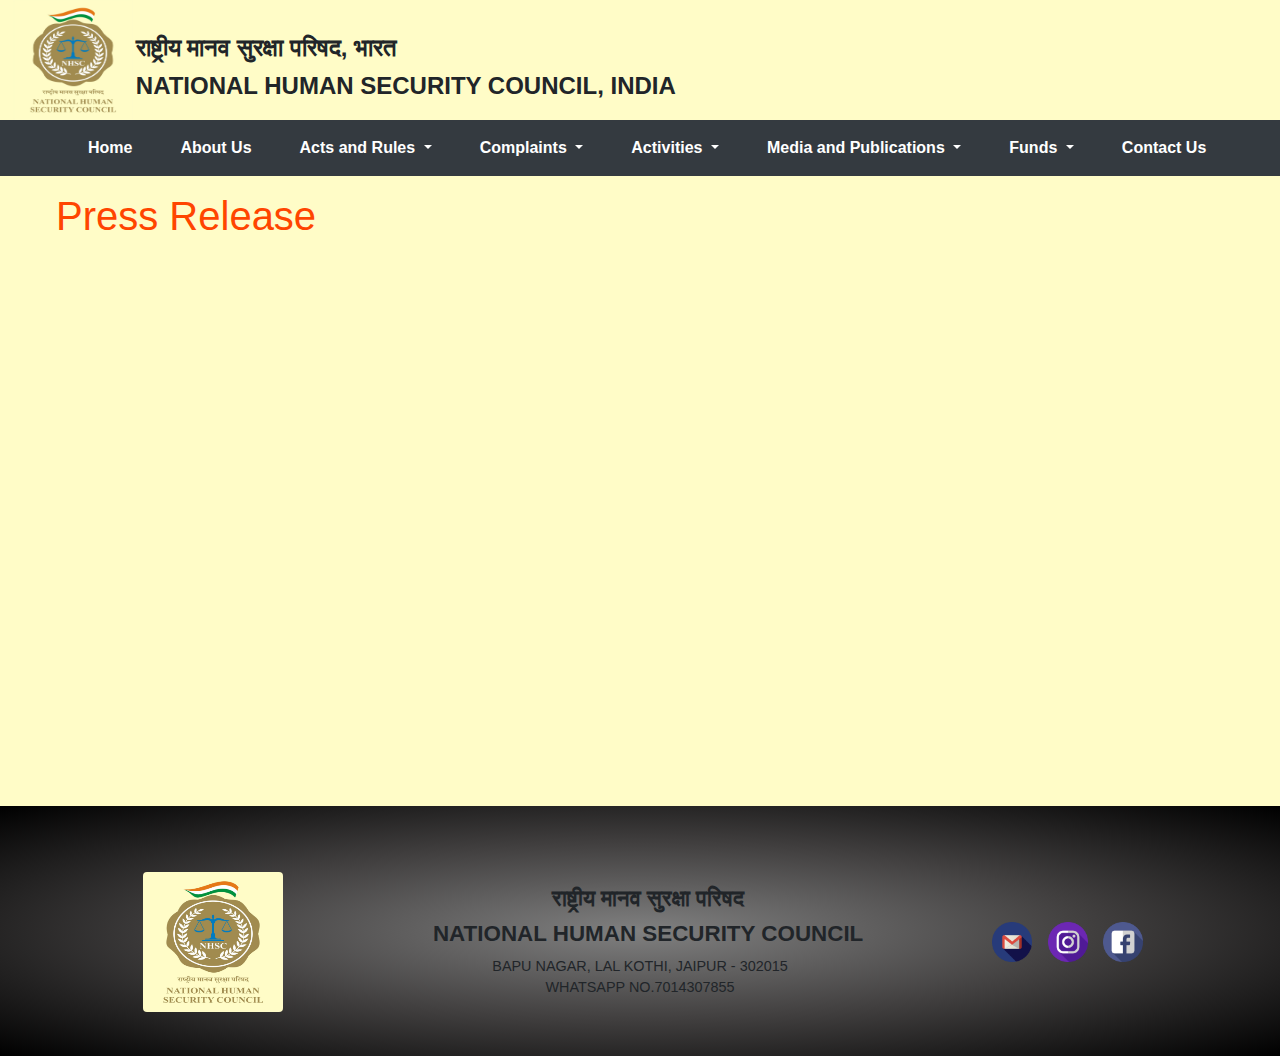
<file: pages/PressRelease.html>
<html lang="en">
<head>
    <meta charset="UTF-8">
    <meta name="viewport" content="width=device-width, initial-scale=1.0">
    <title>Press release | NHSC</title>
    <link rel="icon" href=" ../pics/logo.png" type="image/png">
    <link rel="stylesheet" href="HeadFoot.css">
    <link rel="stylesheet" href="contact.css">
    <link rel="stylesheet" href="https://stackpath.bootstrapcdn.com/bootstrap/4.4.1/css/bootstrap.min.css" integrity="sha384-Vkoo8x4CGsO3+Hhxv8T/Q5PaXtkKtu6ug5TOeNV6gBiFeWPGFN9MuhOf23Q9Ifjh" crossorigin="anonymous">
    <script src="https://ajax.googleapis.com/ajax/libs/jquery/2.1.3/jquery.min.js"></script>
    <style>
        .press-release .heading {
            margin-left: .5em;
            padding: 1em 3em;
        }

        .press-release .heading h1 {
            color: orangered;
        }
    </style>
</head>
<body style="background-color: rgb(255,252,199)">
    <header class="header">
    <script>
        $('.header').load('./Header.html')
    </script>
    </header>
    <nav class="navbar navbar-expand-lg navbar-dark bg-dark">
        <!-- <a class="navbar-brand" href="#">NHSC</a> -->
        <script>
        $('.navbar').load('./Navbar.html')  
        </script>
    </nav>
    <div class="Press-release">
        <div class="heading" style="height: 70vh;">
            <h1>Press Release</h1>
        </div>
    </div>
    <div class="jumbotron jumbotron-fluid jumbo-grad">
        <script>
          $('.jumbo-grad').load('./Footer.html')  
        </script>
    </div>
</body>
<script src="https://code.jquery.com/jquery-3.4.1.slim.min.js" integrity="sha384-J6qa4849blE2+poT4WnyKhv5vZF5SrPo0iEjwBvKU7imGFAV0wwj1yYfoRSJoZ+n" crossorigin="anonymous"></script>
<script src="https://cdn.jsdelivr.net/npm/popper.js@1.16.0/dist/umd/popper.min.js" integrity="sha384-Q6E9RHvbIyZFJoft+2mJbHaEWldlvI9IOYy5n3zV9zzTtmI3UksdQRVvoxMfooAo" crossorigin="anonymous"></script>
<script src="https://stackpath.bootstrapcdn.com/bootstrap/4.4.1/js/bootstrap.min.js" integrity="sha384-wfSDF2E50Y2D1uUdj0O3uMBJnjuUD4Ih7YwaYd1iqfktj0Uod8GCExl3Og8ifwB6" crossorigin="anonymous"></script>  
</html>
</file>
<file: style.css>
html {
  scroll-behavior: smooth;
}

.carousel-img {
  height: 63vh;
}

.img-height {
  height:450px;
}

.wrapper {
  display: grid;
  grid-template-columns: 2fr 1fr;
  grid-auto-rows: 500px;
  margin: 2px 2px 2px 0px;
}

.notice {
  display: grid;
  grid-auto-rows: 78px;
}

.scrollable {
  height: 405px;
  padding-top: 5px;
  overflow-x: hidden;
  overflow-y: scroll;
}

.want-to-join {
  height: 16rem;
  background-color: rgba(25, 55, 25, .5);
  display: flex;
  flex-direction: column;
  align-items: center;
}

.want-to-join a {
  margin: 1em 0;
  text-decoration: none;
  font-size: 1.2em;
  border: 1px solid lawngreen;
  border-radius: 1em;
  padding: 1em 3em;
  box-sizing: border-box;
  color: ivory;
}

.want-to-join a:hover {
  text-decoration: none;
  color: ivory;
  background-color: lawngreen;
  border: none;
}

.want-to-join p {
  text-align: center;
  margin: 1em 0;
  font-size: 2em;
  font-family: Cambria, Cochin, Georgia, Times, 'Times New Roman', serif;
  -webkit-text-stroke-color: lawngreen;
  -webkit-text-stroke-width: 1px;
  -webkit-text-fill-color: ivory;
}

.fa-lg {
  margin-top: 8px;
}

.h-curve {
  border-bottom: 4px solid rgba(0,0,0,.5); 
  border-radius: 30%;
  font-weight: bold; 
  padding-bottom: 4px;
  margin: 0 auto;
}

.about {
  display: grid;
  grid-auto-rows: 100px;
  align-items: center;
  overflow: hidden;
}

.about > h1, .notice > h1 {
  text-align: center;
  font-variant: small-caps;
}

.borderBox {
  border: 4px solid grey;
  margin-left: 4px;
  padding:4px
}

/*////////////////////////// news carousel////////////////////////////// */
/* .control-css {
  opacity: 1!important;
  background: red;
} */

.control-css {
  visibility: hidden;
}

.news-content {
  text-align: center;
}

.news-brand {
  background-color: white;
  text-align: center;
  font-variant: small-caps;
  font-weight: bolder;
  font-size: 1.2em;
  font-family: Cambria, Cochin, Georgia, Times, 'Times New Roman', serif;
  line-height: 24px;
  height: 60px;
  border: 4px solid red;
  width: 100%;
}

.row .col-10 .carousel {
  height: 60px;
  border: 2px solid red;
}

.row .col-10 .carousel .carousel-inner {
  background: white;
  height: 52px;
}

.row-news {
  height: 60px;
}


@media (max-width:768px) {
  .wrapper {
    display: flow-root;
    height: auto;
  }

  .notice {
    display: grid;
    grid-auto-rows: 59px;
    height: 500px;
  }

  .about {
    /* position: relative; */
    display: grid;
    grid-auto-rows: 78px;
    align-items: center;
    overflow-x: hidden;
    overflow-y: scroll; 
  }

  .news-brand {
    font-size: small;
  }

}
</file>
<file: pages/HeadFoot.css>
html::-webkit-scrollbar {
  display: none;
}

body{
  margin: 0;
  overflow-x: hidden;
}
.header{
    display: flex;
    align-items: center;
}
.main-heading{
    display: flex;
    width: 90%;
    align-items: center;
    margin-left: 1%;
}
 
.main-heading p {
  display: block;
  font-size: 1.5em;
  margin-top: 2px;
  margin-bottom: 2px;
  margin-left: 3%;
  margin-right: 0;
  font-family: "Open Sans" sans-serif;
  font-weight: bolder;
}

h3{
  margin-left: 3%;
  margin-bottom: -3.2%;
  font-size: 140%!important; 
  font-family: "Open Sans" sans-serif;
  font-weight: bolder!important;
}

.text{
  width: 900px;
  margin-top: .9em;
  margin-left: -1.5em;

}
.nav-link{
    font-weight: 700;
    margin-left: 2em;
    color: white!important;
}
/* Footer */

.jumbo-grad {
    background-image: radial-gradient(grey,rgb(65, 63, 63),black);
    text-align: center;
    margin-bottom: 0em!important;
    height: 250px;
  }
  
.footer-icon{
    max-width: 50px;
    padding: 5px;
}

@media (max-width:768px){

  .main-heading img {
    height: 100px;
    width: 100px;
    margin-right: 1em;
  }

  .main-heading p {
    font-size: 1em;
  }

  .footer-lead {
    position: relative;
    top: 50px;
  }

  .custom-size {
    font-size: 12px;
    height: 4em;
  }

  #footer-img {
    height: auto;
    width: 3em;
  }

  .footer-icon {
    max-width: 30px;
  }

}
</file>
<file: pages/contact.css>
.card-custom {
    width: 20em;
    margin: 2px auto;
    box-sizing: border-box;
    transition: all 400ms;
}

.card-custom .card-body {
    background: aliceblue;
}

.card-custom .card-body .card-title {
    text-align: center;
}

.card-custom .card-body .card-subtitle {
    text-align: center;
}

.card-custom img {
    height: 265px;
} 

.card-custom:hover {
    /* bottom: 0.4em; */
    box-shadow: 3px 5px 10px rgba(0, 10, 10, .5);
    transform: translate(-1px,-1px);
}
</file>
